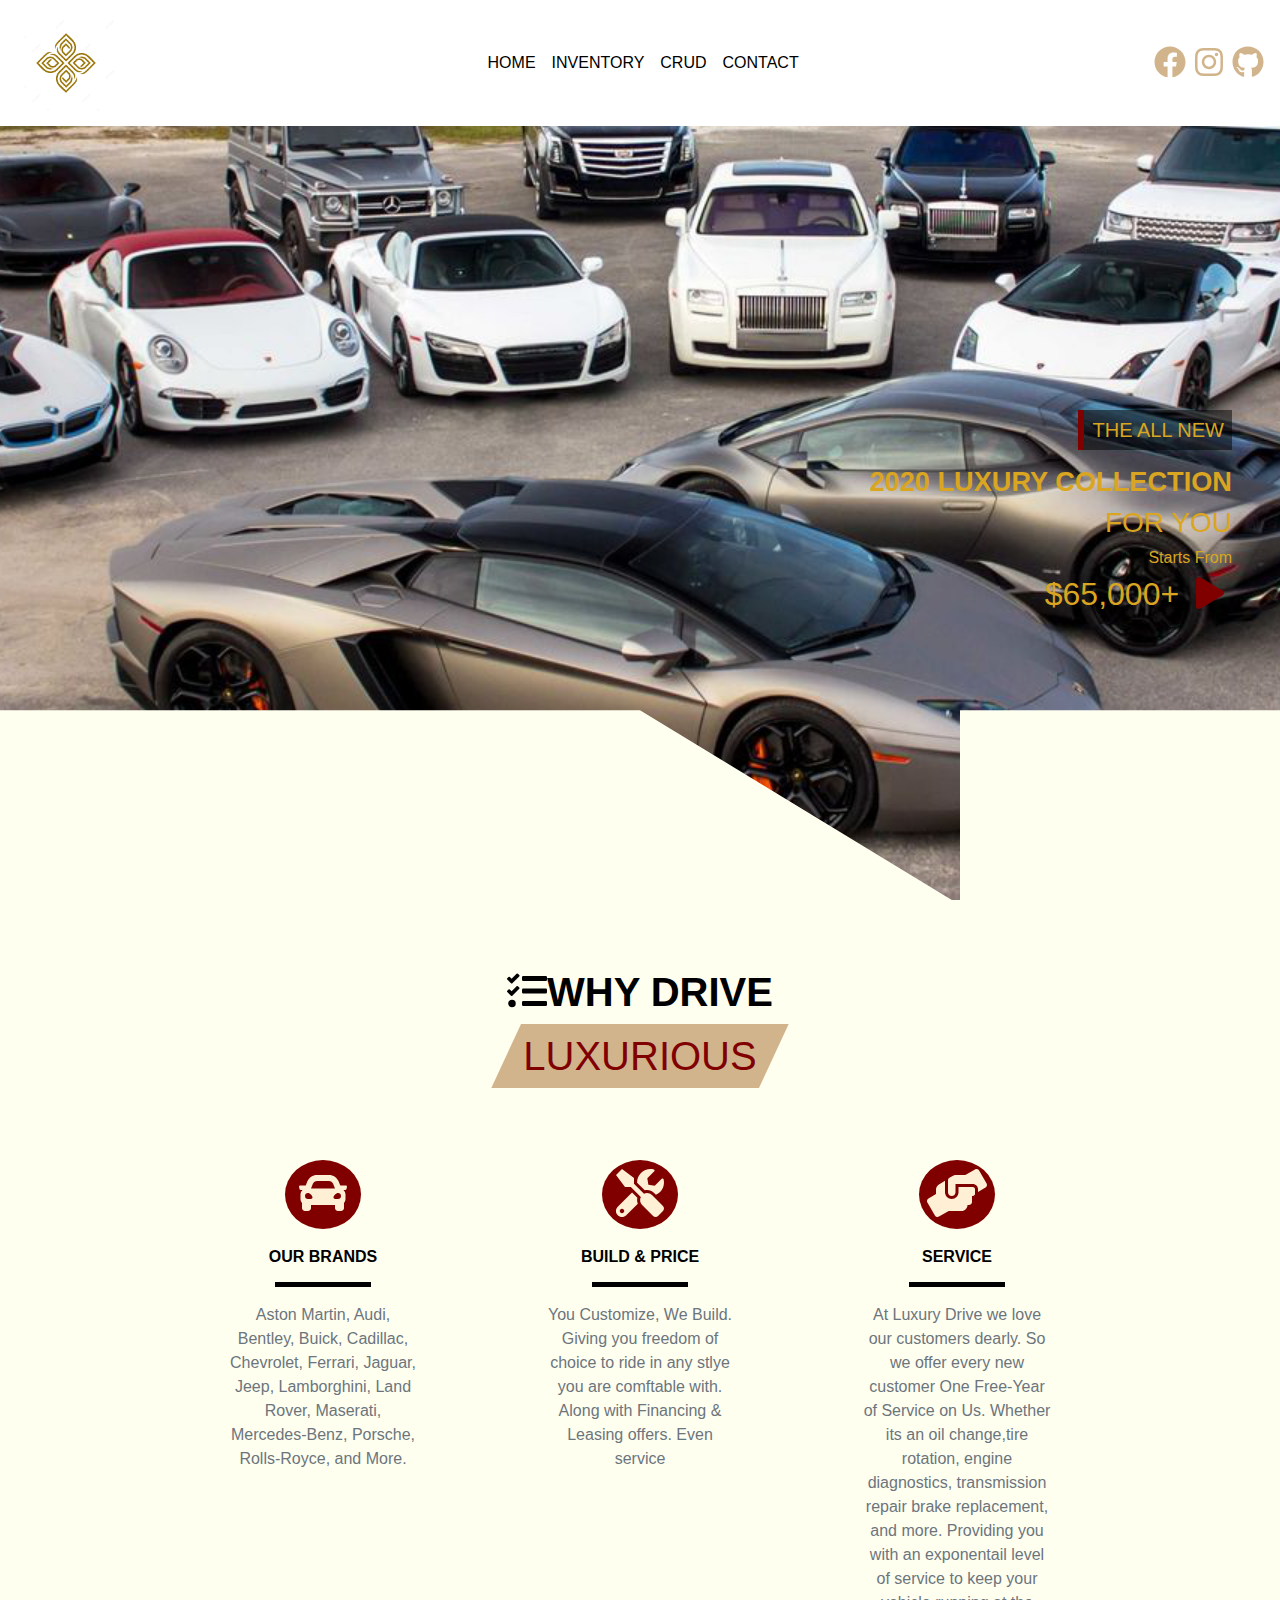
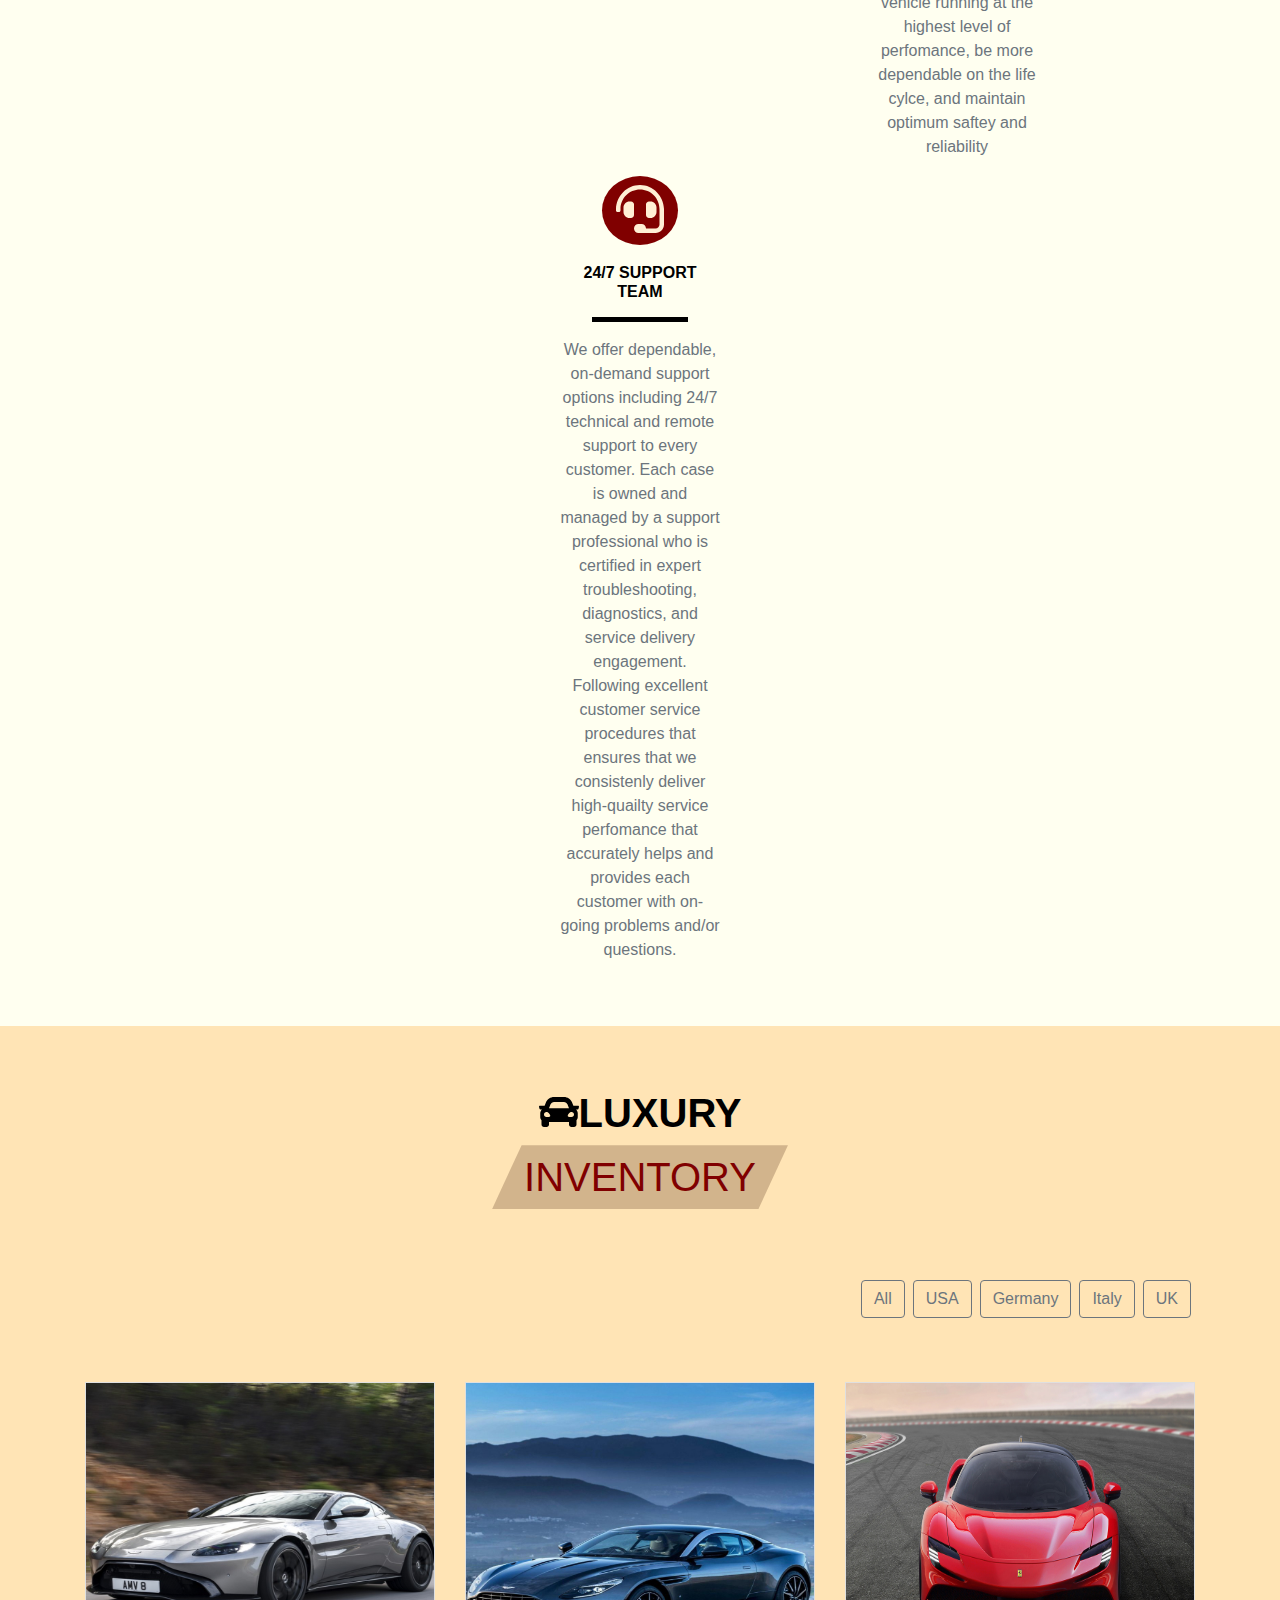
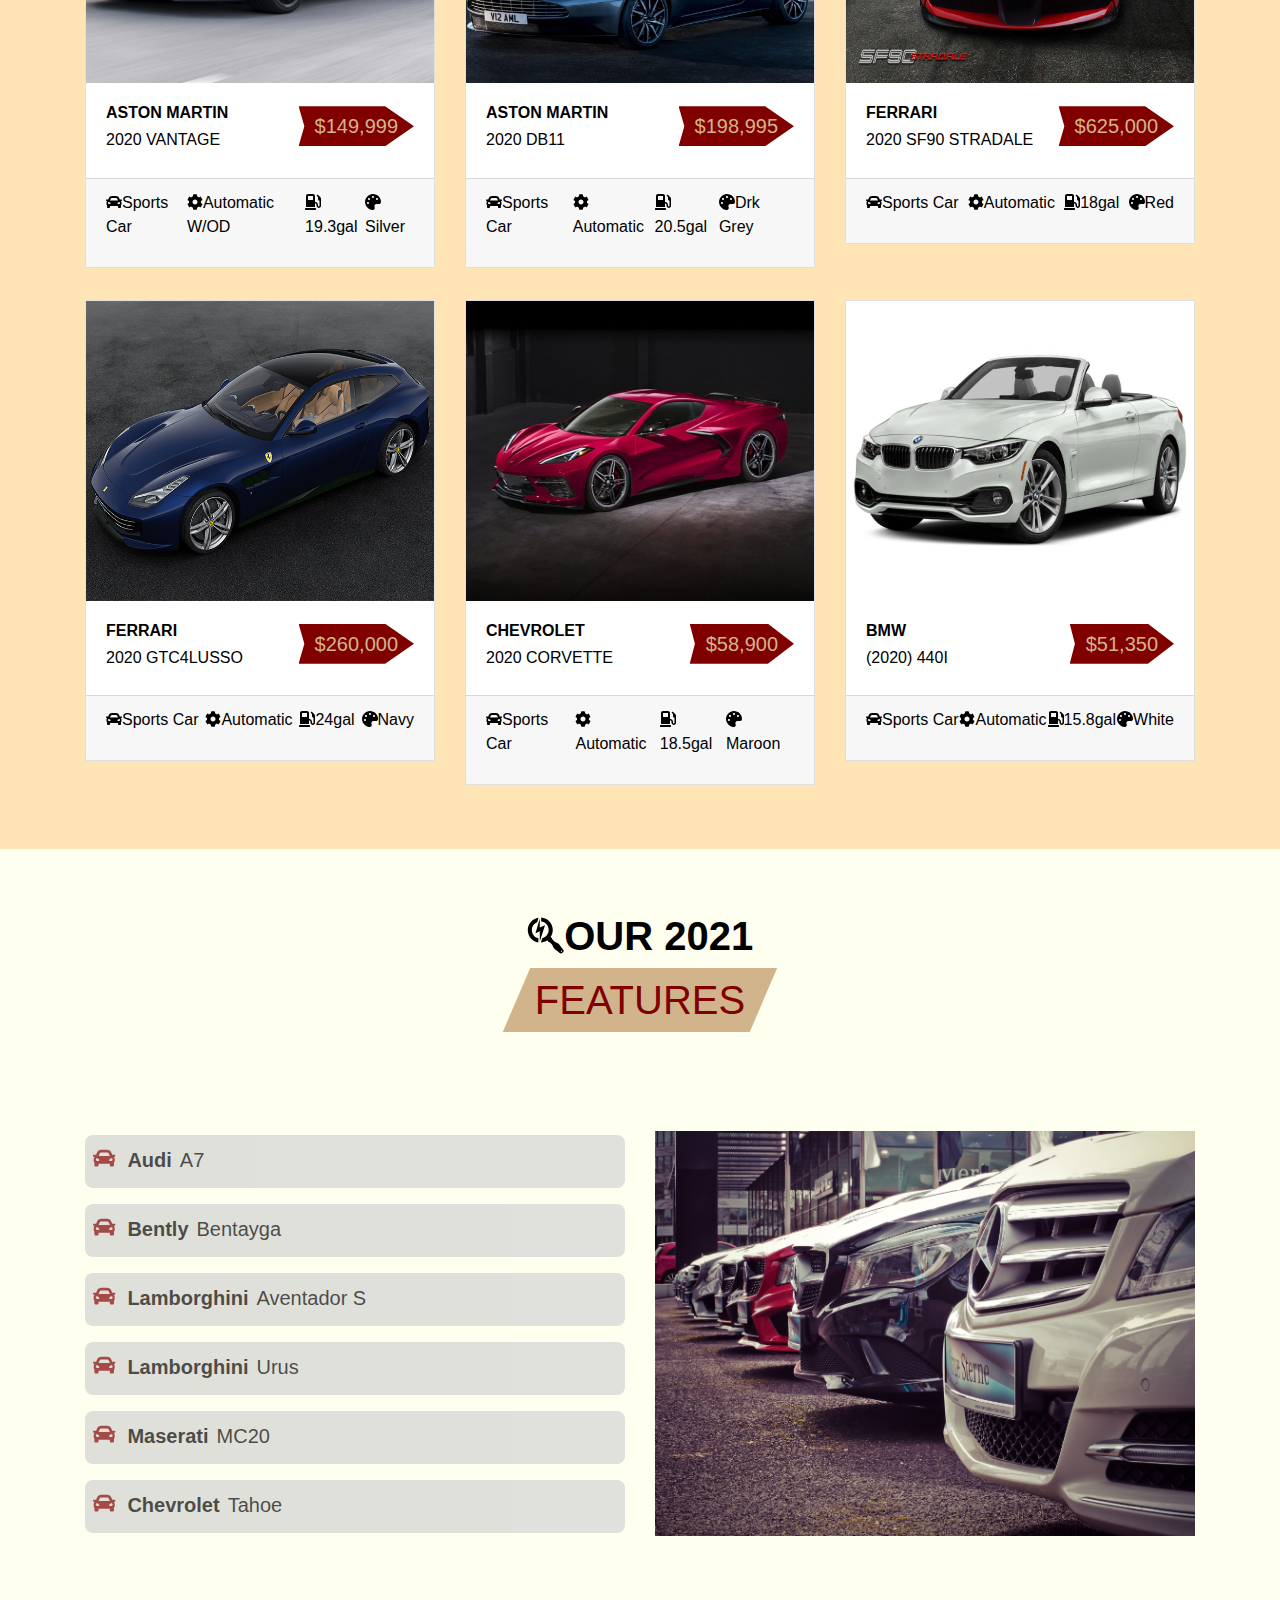
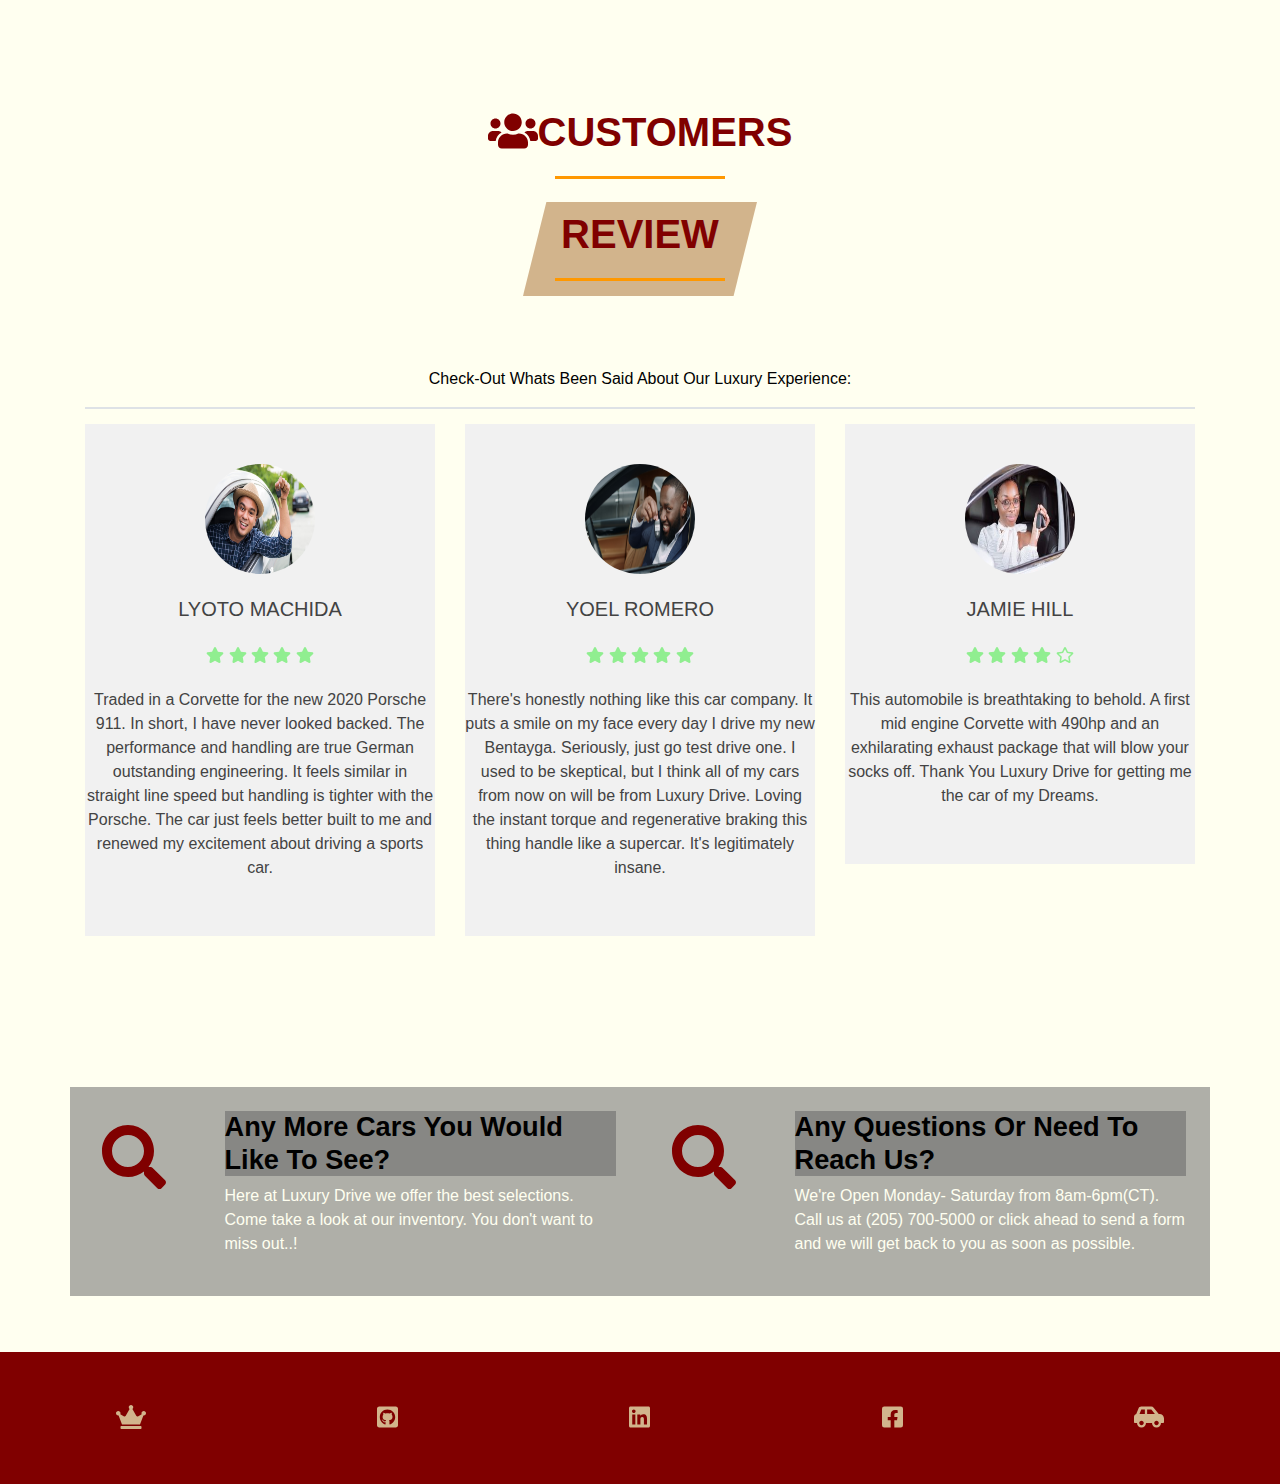
<file: index.html>
<!DOCTYPE html>
<html lang="en">
<head>
    <meta charset="UTF-8">
    <meta name="viewport" content="width=device-width, initial-scale=1.0">
    <meta http-equiv="X-UA-Compatible" content="ie=edge">
    <!-- bootstrap css -->
    <link rel="stylesheet" href="css/bootstrap.min.css">
    <!-- main css -->
    <link rel="stylesheet" href="main.css">

    <!-- font awesome -->
    <script src="js/all.js"></script>
    <title>Luxury Drive</title>
    <style>
    </style>
</head>

<body>
 <!-- logo -->
 <div class="preloader d-flex justify-content-center align-items-center">
     <img src="img/logo.gif" alt="preloader">
 </div>
 <!-- end logo -->
 <!-- nav section -->
<nav class="navbar navbar-expand-lg px-3" id="navBar">
    <a href="#" class="navbar-brand">
        <img src="img/logo.jpg" alt="logo" height="100" width="100">
    </a>
 <button class="navbar-toggler" type="button" data-toggle='collapse' data-target="#myNav">
     <span class="navbar-icon">
         <i class="fas fa-bars"></i>
     </span>
 </button>
 <!-- collapse bar -->
 <div class="collapse navbar-collapse" id="myNav">
     <ul class="navbar-nav mx-auto">
         <li class="nav-item active">
             <a href="index.html" class="nav-link">
                 Home
             </a>
         </li>
         <li class="nav-item">
             <a href="/Inventory/inventory.html" class="nav-link">
                 Inventory
             </a>
         </li>
         <li class="nav-item">
             <a href="/CRUD/crud.html" class="nav-link">
                 CRUD
             </a>
         </li>
         <li class="nav-item">
             <a href="/Contact/contactf.html" class="nav-link">
                 Contact
             </a>
         </li>
     </ul>
     <!-- social icons -->
     <div class="nav-icon d-none d-lg-block">
         <a href="#" class="nav-icon">
             <i class="fab fa-facebook"></i>
         </a>
         <a href="#" class="nav-icon">
             <i class="fab fa-instagram"></i>
         </a>
         <a href="https://github.com/ADariusC03" class="nav-icon">
             <i class="fab fa-github"></i>
         </a>
     </div>
 </div>
</nav>
 <!--end nav section -->
 <!-- Header -->
 <header class="header" id="header">
     <div class="container-fluid">
         <div class="row height-max align-items-center">
             <div class=" col col-md-9 ml-auto text-right pr-5">
                 <h5 class="title-heading d-inline-block p-2 text-uppercase">the all new</h5>
                 <h2 class="text-uppercase my-2 title">2020 Luxury Collection</h2>
                 <h3 class="text-uppercase">For You</h3>
                 <h6 class="text-capitalize">starts from</h6> 
                 <h2>$65,000+ <a href="" class="title-icon d-inline-block mx-2">
                     <i class="fas fa-play"></i>
                 </a></h2>
             </div>
         </div>
     </div>
 </header>
 <!-- End Header -->
 <!-- Skill section -->
 <section class="skills py-5" id="skill">
     <div class="container">
     <!-- section title -->
     <div class="row mb-5">
         <div class="col d-flex flex-wrap text-uppercase justify-content-center">
             <h1 class="font-weight-bold align-self-center mx-1"><i class="fas fa-tasks"></i>Why Drive</h1>
             <h1 class="section-title--special mx-1">Luxurious</h1>
         </div>
     </div>
     <!-- end section title -->
     <div class="row">
         <div class="col-sm-6 col-lg-3 text-center mx-3">
             <a href="Inventory/inventory.html" class="skill-icon p-2 rounded-circle">
                 <i class="fas fa-car fa-fw">
                 </i>
             </a>
             <h6 class="text-uppercase font-weight-bold my-3">Our Brands</h6>
             <div class="skill-underline"></div>
             <p class="w-75 mx-auto text-muted">Aston Martin, Audi, Bentley, Buick, Cadillac, Chevrolet,
                 Ferrari, Jaguar, Jeep, Lamborghini, Land Rover, Maserati, Mercedes-Benz,
                 Porsche, Rolls-Royce, and More. </p>
         </div>
         <div class="col-sm-6 col-lg-3 text-center mx-3">
             <a href="" class="skill-icon p-2 rounded-circle">
                 <i class="fas fa-tools fa-fw">
                 </i>
             </a>
             <h6 class="text-uppercase font-weight-bold my-3">Build & Price</h6>
             <div class="skill-underline"></div>
             <p class="w-75 mx-auto text-muted">You Customize, We Build. Giving you freedom of choice to ride in any stlye
              you are comftable with. Along with Financing & Leasing offers. Even service </p>
         </div>
         <div class="col-sm-6 col-lg-3 text-center mx-3">
             <a href="" class="skill-icon p-2 rounded-circle">
                 <i class="fas fa-hands-helping fa-fw">
                 </i>
             </a>
             <h6 class="text-uppercase font-weight-bold my-3">Service</h6>
             <div class="skill-underline"></div>
             <p class="w-75 mx-auto text-muted">At Luxury Drive we love our customers dearly. So we offer every new customer 
                 One Free-Year of Service on Us. Whether its an oil change,tire rotation, engine diagnostics, transmission repair
                 brake replacement, and more. Providing you with an exponentail level of service to keep your vehicle running at 
                 the highest level of perfomance, be more dependable on the life cylce, and maintain optimum saftey and reliability </p>
         </div>
         <div class="col-sm-6 col-lg-2 text-center mx-3">
             <a href="Contact/contact.html" class="skill-icon p-2 rounded-circle">
                 <i class="fas fa-headset fa-fw">
                 </i>
             </a>
             <h6 class="text-uppercase font-weight-bold my-3"> 24/7 Support Team</h6>
             <div class="skill-underline"></div>
             <p class="w-120 mx-auto text-muted">We offer dependable, on-demand support options 
                 including 24/7 technical and remote support to every customer. Each case is 
                 owned and managed by a support professional who is certified in expert troubleshooting, 
                 diagnostics, and service delivery engagement. Following excellent customer service 
                 procedures that ensures that we consistenly deliver high-quailty service perfomance
                 that accurately helps and provides each customer with on-going problems and/or questions.</p>
         </div>
     </div>
     </div>
 </section>
 <!-- End Skill -->
<!-- inventory -->
<section class="inventory py-5" id="inventory">
    <div class="container">
        <div class="row mb-5">
            <div class="col d-flex flex-wrap text-uppercase justify-content-center">
                <h1 class="font-weight-bold align-self-center mx-1"><i class="fas fa-car"></i>Luxury</h1>
                <h1 class="section-title--special mx-1">Inventory</h1>
            </div>
        </div>
        <div class="row mb-5">
            <div class="col-10 mx-auto col-md-12 d-flex justify-content-end">
                <button class="btn btn-outline-secondary text uppercase mx-1">All</button>
                <button class="btn btn-outline-secondary text uppercase mx-1">USA</button>
                <button class="btn btn-outline-secondary text uppercase mx-1">Germany</button>
                <button class="btn btn-outline-secondary text uppercase mx-1">Italy</button>
                <button class="btn btn-outline-secondary text uppercase mx-1">UK</button>
            </div>
        </div>
        <!-- cars -->
        <div class="row inventory-container">
            <div class="col-10 mx-auto my-3 col-md-6 col-lg-4">
                <div class="card car-card">
                    <img src="img/AMVantage.jpg" card-img-top car-img alt="Aston Martin Vantage" height="300">
                    <div class="card-body">
                        <div class="card-info d-flex justify-content-between">
                            <div class="car-text text-uppercase">
                                <h6 class="font-weight-bold">Aston Martin</h6>
                                <h6>2020 Vantage</h6>
                            </div>
                            <h5 class="car-value align-self-center py-2 px-3">$<span class="car-price">149,999</span>
                            </h5>
                        </div>
                    </div>
                    <div class="card-footer text-capitalize d-flex justify-content-between">
                        <p><span><i class="fas fa-car"></i></span>Sports Car</p>
                        <p><span><i class="fas fa-cog"></i></span>Automatic w/OD</p>
                        <p><span><i class="fas fa-gas-pump"></i></span>19.3gal</p>
                        <p><span><i class="fas fa-palette"></i></span>Silver</p>
                    </div>
                </div>
            </div>
            <div class="col-10 mx-auto my-3 col-md-6 col-lg-4">
                <div class="card car-card">
                    <img src="img/AMDB11.jpg" card-img-top car-img alt="Aston Martin DB11" height="300">
                    <div class="card-body">
                        <div class="card-info d-flex justify-content-between">
                            <div class="car-text text-uppercase">
                                <h6 class="font-weight-bold">Aston Martin</h6>
                                <h6>2020 DB11</h6>
                            </div>
                            <h5 class="car-value align-self-center py-2 px-3">$<span class="car-price">198,995</span>
                            </h5>
                        </div>
                    </div>
                    <div class="card-footer text-capitalize d-flex justify-content-between">
                        <p><span><i class="fas fa-car"></i></span>Sports Car</p>
                        <p><span><i class="fas fa-cog"></i></span>Automatic</p>
                        <p><span><i class="fas fa-gas-pump"></i></span>20.5gal</p>
                        <p><span><i class="fas fa-palette"></i></span>Drk Grey</p>
                    </div>
                </div>
            </div>
            <div class="col-10 mx-auto my-3 col-md-6 col-lg-4">
                <div class="card car-card">
                    <img src="img/ferrariStra.jpg" card-img-top car-img alt="Ferrari Stradale" height="300">
                    <div class="card-body">
                        <div class="card-info d-flex justify-content-between">
                            <div class="car-text text-uppercase">
                                <h6 class="font-weight-bold">Ferrari</h6>
                                <h6>2020 SF90 Stradale</h6>
                            </div>
                            <h5 class="car-value align-self-center py-2 px-3">$<span class="car-price">625,000</span>
                            </h5>
                        </div>
                    </div>
                    <div class="card-footer text-capitalize d-flex justify-content-between">
                        <p><span><i class="fas fa-car"></i></span>Sports Car</p>
                        <p><span><i class="fas fa-cog"></i></span>Automatic </p>
                        <p><span><i class="fas fa-gas-pump"></i></span>18gal</p>
                        <p><span><i class="fas fa-palette"></i></span>Red</p>
                    </div>
                </div>
            </div>
            <div class="col-10 mx-auto my-3 col-md-6 col-lg-4">
                <div class="card car-card">
                    <img src="img/ferraigtc4lusso.jpg" card-img-top car-img alt="Ferrari Gtc4lusso" height="300">
                    <div class="card-body">
                        <div class="card-info d-flex justify-content-between">
                            <div class="car-text text-uppercase">
                                <h6 class="font-weight-bold">Ferrari</h6>
                                <h6>2020 GTC4Lusso</h6>
                            </div>
                            <h5 class="car-value align-self-center py-2 px-3">$<span class="car-price">260,000</span>
                            </h5>
                        </div>
                    </div>
                    <div class="card-footer text-capitalize d-flex justify-content-between">
                        <p><span><i class="fas fa-car"></i></span>Sports Car</p>
                        <p><span><i class="fas fa-cog"></i></span>Automatic</p>
                        <p><span><i class="fas fa-gas-pump"></i></span>24gal</p>
                        <p><span><i class="fas fa-palette"></i></span>Navy</p>
                    </div>
                </div>
            </div>
            <div class="col-10 mx-auto my-3 col-md-6 col-lg-4">
                <div class="card car-card">
                    <img src="img/IMG_4284.JPG" card-img-top car-img alt="Chevrolet" height="300">
                    <div class="card-body">
                        <div class="card-info d-flex justify-content-between">
                            <div class="car-text text-uppercase">
                                <h6 class="font-weight-bold">Chevrolet</h6>
                                <h6>2020 Corvette</h6>
                            </div>
                            <h5 class="car-value align-self-center py-2 px-3">$<span class="car-price">58,900</span>
                            </h5>
                        </div>
                    </div>
                    <div class="card-footer text-capitalize d-flex justify-content-between">
                        <p><span><i class="fas fa-car"></i></span>Sports Car</p>
                        <p><span><i class="fas fa-cog"></i></span>Automatic</p>
                        <p><span><i class="fas fa-gas-pump"></i></span>18.5gal</p>
                        <p><span><i class="fas fa-palette"></i></span>Maroon</p>
                    </div>
                </div>
            </div>
            <div class="col-10 mx-auto my-3 col-md-6 col-lg-4">
                <div class="card car-card">
                    <img src="img/IMG_4269.JPG" card-img-top car-img alt="BMW" height="300">
                    <div class="card-body">
                        <div class="card-info d-flex justify-content-between">
                            <div class="car-text text-uppercase">
                                <h6 class="font-weight-bold">BMW</h6>
                                <h6>(2020) 440i</h6>
                            </div>
                            <h5 class="car-value align-self-center py-2 px-3">$<span class="car-price">51,350</span>
                            </h5>
                        </div>
                    </div>
                    <div class="card-footer text-capitalize d-flex justify-content-between">
                        <p><span><i class="fas fa-car"></i></span>Sports Car</p>
                        <p><span><i class="fas fa-cog"></i></span>Automatic</p>
                        <p><span><i class="fas fa-gas-pump"></i></span>15.8gal</p>
                        <p><span><i class="fas fa-palette"></i></span>White</p>
                    </div>
                </div>
            </div>
        </div>
        <!-- end cars -->
    </div>
</section>
<!-- end inventory -->
<!-- Car featured -->
<section class="featured py-5">
    <div class="container">
        <!-- featured title -->
        <div class="row mb-5">
            <div class="col d-flex flex-wrap text-uppercase justify-content-center">
                <h1 class="font-weight-bold align-self-center mx-1"><i class="fab fa-searchengin"></i>Our 2021</h1>
                <h1 class="section-title--special mx-1">Features</h1>
            </div>
        </div>
        <!-- end of title -->
        <div class="row">
            <!-- info -->
            <div class="col-10 mx-auto col-lg-6 featured-info my-3">
                <!-- single item -->
                <div class="featured-item my-3 d-flex p-2 text-capitalize align-items-baseline flex-wrap">
                    <span class="featured-icon mr-2">
                        <i class="fas fa-car"></i>
                    </span>
                    <h5 class="font-weight-bold mx-1">Audi</h5>
                    <h5 class="mx-1">A7</h5>
                </div>
                <!-- end of items -->
                <!-- single item -->
                <div class="featured-item my-3 d-flex p-2 text-capitalize align-items-baseline flex-wrap">
                    <span class="featured-icon mr-2">
                        <i class="fas fa-truck-pickup"></i>
                    </span>
                    <h5 class="font-weight-bold mx-1">Bently</h5>
                    <h5 class="mx-1">Bentayga</h5>
                </div>
                <!-- end of items -->
                <!-- single item -->
                <div class="featured-item my-3 d-flex p-2 text-capitalize align-items-baseline flex-wrap">
                    <span class="featured-icon mr-2">
                        <i class="fas fa-truck-pickup"></i>
                    </span>
                    <h5 class="font-weight-bold mx-1">Chevrolet</h5>
                    <h5 class="mx-1">Tahoe</h5>
                </div>
                <!-- end of items -->
                <!-- single item -->
                <div class="featured-item my-3 d-flex p-2 text-capitalize align-items-baseline flex-wrap">
                    <span class="featured-icon mr-2">
                        <i class="fas fa-truck-pickup"></i>
                    </span>
                    <h5 class="font-weight-bold mx-1">Lamborghini</h5>
                    <h5 class="mx-1">Urus</h5>
                </div>
                <!-- end of items -->
                <!-- single item -->
                <div class="featured-item my-3 d-flex p-2 text-capitalize align-items-baseline flex-wrap">
                    <span class="featured-icon mr-2">
                        <i class="fas fa-car"></i>
                    </span>
                    <h5 class="font-weight-bold mx-1">Lamborghini</h5>
                    <h5 class="mx-1">Aventador S</h5>
                </div>
                <!-- end of items -->
                <!-- single item -->
                <div class="featured-item my-3 d-flex p-2 text-capitalize align-items-baseline flex-wrap">
                    <span class="featured-icon mr-2">
                        <i class="fas fa-car"></i>
                    </span>
                    <h5 class="font-weight-bold mx-1">Maserati</h5>
                    <h5 class="mx-1">AMG E 53</h5>
                </div>
                <!-- end of items -->
            </div>
            <!-- image -->
            <div class="col-10 mx-auto col-lg-6 featured-img align-self-center my-3">
                <!-- image container -->
                <div class="img-container">
                    <img src="img/featured.jpg" alt="feautred" class="img-fluid featured-photo">
                    <a href="#" class="featured-link">
                        <i class="fas fa-search"></i>
                    </a>
                </div>
            </div>
           


        </div>
    </div>
</section>
<!-- End of Car Features -->
<!-- Review -->
<section class="review">
    <div class="container">
        <div class="row mb-5">
            <div class="col d-flex flex-wrap text-uppercase justify-content-center">
                <h1 class="font-weight-bold align-self-center mx-1"><i class="fas fa-users"></i>Customers</h1>
                <h1 class="section-title--special mx-1">Review</h1>
            </div>
        </div>
        <p class="text-center"> Check-Out Whats Been Said About Our Luxury Experience:</p>
        <div class="border"></div>
        <div class="row">
            <div class="col">
                <div class="reviews">
                    <img src="img/rev3.jpg" alt="">
                    <div class="name">Lyoto Machida</div>
                    <div class="stars">
                        <i class="fas fa-star"></i>
                        <i class="fas fa-star"></i>
                        <i class="fas fa-star"></i>
                        <i class="fas fa-star"></i>
                        <i class="fas fa-star"></i>
                        
                    </div>
                    <p>Traded in a Corvette for the new 2020 Porsche 911. In short, 
                     I have never looked backed. The performance and handling are true German 
                     outstanding engineering. It feels similar in straight line speed but handling 
                     is tighter with the Porsche. The car just feels better built to me and renewed 
                     my excitement about driving a sports car. </p>
                </div>
            </div>
            <div class="col">
                <div class="reviews">
                    <img src="img/rev4.jpg" alt="">
                    <div class="name">Yoel Romero</div>
                    <div class="stars">
                        <i class="fas fa-star"></i>
                        <i class="fas fa-star"></i>
                        <i class="fas fa-star"></i>
                        <i class="fas fa-star"></i>
                        <i class="fas fa-star"></i>
                    </div>
                    <p>There's honestly nothing like this car company. It puts a smile on my face every day 
                     I drive my new Bentayga. Seriously, just go test drive one. I used to be skeptical, but I think 
                     all of my cars from now on will be from Luxury Drive. Loving the instant torque and regenerative braking 
                     this thing handle like a supercar. It's legitimately insane. </p>
                </div>
            </div>
            <div class="col">
                <div class="reviews">
                    <img src="img/rev5.jpg" alt="">
                    <div class="name">Jamie Hill</div>
                    <div class="stars">
                        <i class="fas fa-star"></i>
                        <i class="fas fa-star"></i>
                        <i class="fas fa-star"></i>
                        <i class="fas fa-star"></i>
                        <i class="far fa-star"></i>
                    </div>
                    <p>This automobile is breathtaking to behold. A first mid engine Corvette with 490hp and an exhilarating exhaust
                     package that will blow your socks off. Thank You Luxury Drive for getting me the car of my Dreams. </p>
                </div>
            </div>
        </div>
    </div>
</section>
<!-- end of review -->
<!-- Question -->
</section>

<div class="section question py-5">
    <div class="container">
        <div class="row">
            <div class="col-10 mx-auto my-2 col-md-6 d-flex justify-content-between question-black p-4">
                <!-- 1st box -->
                <a href="Inventory/inventory.html" class="question-icon mr-3">
                 <i class="fas fa-search fa-fw"></i>
                </a>
                <!-- 2nd box -->
                <div class="question-text w-75">
                    <h4 class="question title text-capitalize font-weight-bold question-black">
                        Any more cars you would like to see?
                    </h4>
                    <p class="question-info">Here at Luxury Drive we offer the best selections. Come take a look at our
                     inventory. You don't want to miss out..! </p>
                </div>
            </div>
            <!-- seond question -->
            <div class="col-10 mx-auto my-2 col-md-6 d-flex justify-content-between question-grey p-4">
                <!-- 1st box -->
                <a href="Contact/contact.html" class="question-icon mr-3">
                 <i class="fas fa-search fa-fw"></i>
                </a>
                <!-- 2nd box -->
                <div class="question-text w-75">
                    <h4 class="question title text-capitalize font-weight-bold question-grey">
                        Any Questions or Need to reach us?
                    </h4>
                    <p class="question-info">We're Open Monday- Saturday from 8am-6pm(CT). Call us at (205) 700-5000 or click 
                     ahead to send a form and we will get back to you as soon as possible.</p>
                </div>
            </div>
        </div>
    </div>
</div>
<!-- Footer -->
 <footer class="footer py-5">
     <div class="footer-icons d-flex justify-content-around">
         <a href="index.html" class="footer-icon">
             <i class="fas fa-crown"></i>
         </a>
         <a href="https://github.com/ADariusC03" class="footer-icon">
             <i class="fab fa-github-square"></i>
         </a>
         <a href="" class="footer-icon">
             <i class="fab fa-linkedin"></i>
         </a>
         <a href="" class="footer-icon">
             <i class="fab fa-facebook-square"></i>
         </a>
         <a href="Inventory/inventory.html" class="footer-icon">
             <i class="fas fa-car-side"></i>
         </a>
     </div>
 </footer>


    <!-- jquery -->
    <script src="js/jquery-3.5.1.min.js"></script>
    <!-- bootstrap js -->
    <script src="js/bootstrap.bundle.min.js"></script>
    <!-- script js -->
    <script src="script.js"></script>
</body>

</html>
</file>
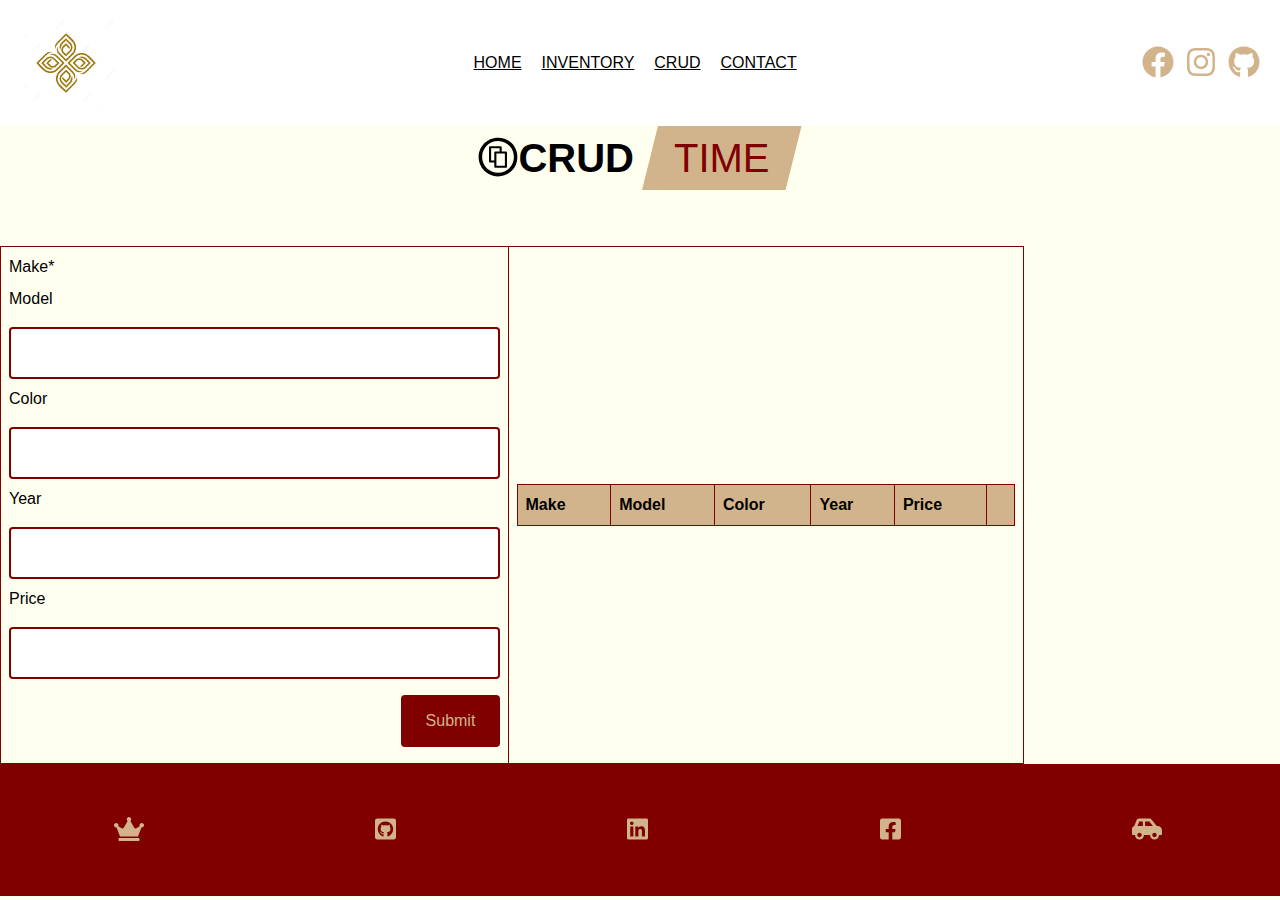
<file: CRUD/crud.html>
<!DOCTYPE html>
<html lang="en">
<head>
    <meta charset="UTF-8">
    <meta name="viewport" content="width=device-width, initial-scale=1.0">
    <meta http-equiv="X-UA-Compatible" content="ie=edge">
    <link rel="stylesheet" href="/css/bootstrap.min.css">
    <link rel="stylesheet" href="/CRUD/art.css">

    <script src="/js/all.js"></script>
    <title>CRUD</title>
</head>
<body>
    <!-- logo -->
 <div class="preloader d-flex justify-content-center align-items-center">
    <img src="/img/logo.gif" alt="preloader">
</div>
<!-- end logo -->
<!-- nav section -->
<nav class="navbar navbar-expand-lg px-3" id="navBar">
   <a href="#" class="navbar-brand">
       <img src="/img/logo.jpg" alt="logo" height="100" width="100">
   </a>
<button class="navbar-toggler" type="button" data-toggle='collapse' data-target="#myNav">
    <span class="navbar-icon">
        <i class="fas fa-bars"></i>
    </span>
</button>
<!-- collapse bar -->
<div class="collapse navbar-collapse" id="myNav">
    <ul class="navbar-nav mx-auto">
        <li class="nav-item active">
            <a href="/index.html" class="nav-link">
                Home
            </a>
        </li>
        <li class="nav-item">
            <a href="/Inventory/inventory.html" class="nav-link">
                Inventory
            </a>
        </li>
        <li class="nav-item">
            <a href="/CRUD/crud.html" class="nav-link">
                CRUD
            </a>
        </li>
        <li class="nav-item">
            <a href="/Contact/contactf.html" class="nav-link">
                Contact
            </a>
        </li>
    </ul>
    <!-- social icons -->
    <div class="nav-icon d-none d-lg-block">
        <a href="#" class="nav-icon">
            <i class="fab fa-facebook"></i>
        </a>
        <a href="#" class="nav-icon">
            <i class="fab fa-instagram"></i>
        </a>
        <a href="https://github.com/ADariusC03" class="nav-icon">
            <i class="fab fa-github"></i>
        </a>
    </div>
</div>
</nav>
<!--end nav section -->
<section>
    <div class="container">
        <!-- section title -->
        <div class="row mb-5">
            <div class="col d-flex flex-wrap text-uppercase justify-content-center">
                <h1 class="font-weight-bold align-self-center mx-1"><i class="fab fa-creative-commons-share"></i>CRUD</h1>
                <h1 class="section-title--special mx-1">TIME</h1>
            </div>
        </div>
</section>
    <table>
        <tr>
            <td>
                <!-- hmtl form for CRUD Operations -->
                <form onsubmit="event.preventDefault();onFormSubmit();">
                    <div>
                        <label>Make*</label><label class="validation-error hide" id="makeValidationError">This field is required.
                        <input type="text" name="make" id="make">
                    </div>
                    <div>
                        <label>Model</label>
                        <input type="text" name="model" id="model">
                    </div>
                    <div>
                        <label>Color</label>
                        <input type="text" name="color" id="color">
                    </div>
                    <div>
                        <label>Year</label>
                        <input type="text" name="year" id="year">
                    </div>
                    <div>
                        <label>Price</label>
                        <input type="text" name="price" id="price">
                    </div>
                    <div class="form-action-buttons">
                        <input type="submit" value="Submit">
                    </div>
                </form>
            </td>
            <td>
                <!-- list html form for CRUD Operations -->
                <table class="list" id="carList">
                    <thead>
                        <tr>
                            <th>Make</th>
                            <th>Model</th>
                            <th>Color</th>
                            <th>Year</th>
                            <th>Price</th>
                            <th></th>
                        </tr>
                    </thead>
                    <tbody>

                    </tbody>
                </table>
            </td>
        </tr>
    </table>


    <!-- Footer -->
    <footer class="footer py-5">
         <div class="footer-icons d-flex justify-content-around">
             <a href="/index.html" class="footer-icon">
                 <i class="fas fa-crown"></i>
             </a>
             <a href="https://github.com/ADariusC03" class="footer-icon">
                 <i class="fab fa-github-square"></i>
             </a>
             <a href="" class="footer-icon">
                 <i class="fab fa-linkedin"></i>
             </a>
             <a href="" class="footer-icon">
                 <i class="fab fa-facebook-square"></i>
             </a>
             <a href="/Inventory/inventory.html" class="footer-icon">
                 <i class="fas fa-car-side"></i>
             </a>
         </div>
    </footer>





    <script src="/CRUD/code.js"></script>
</body>
</html>
</file>
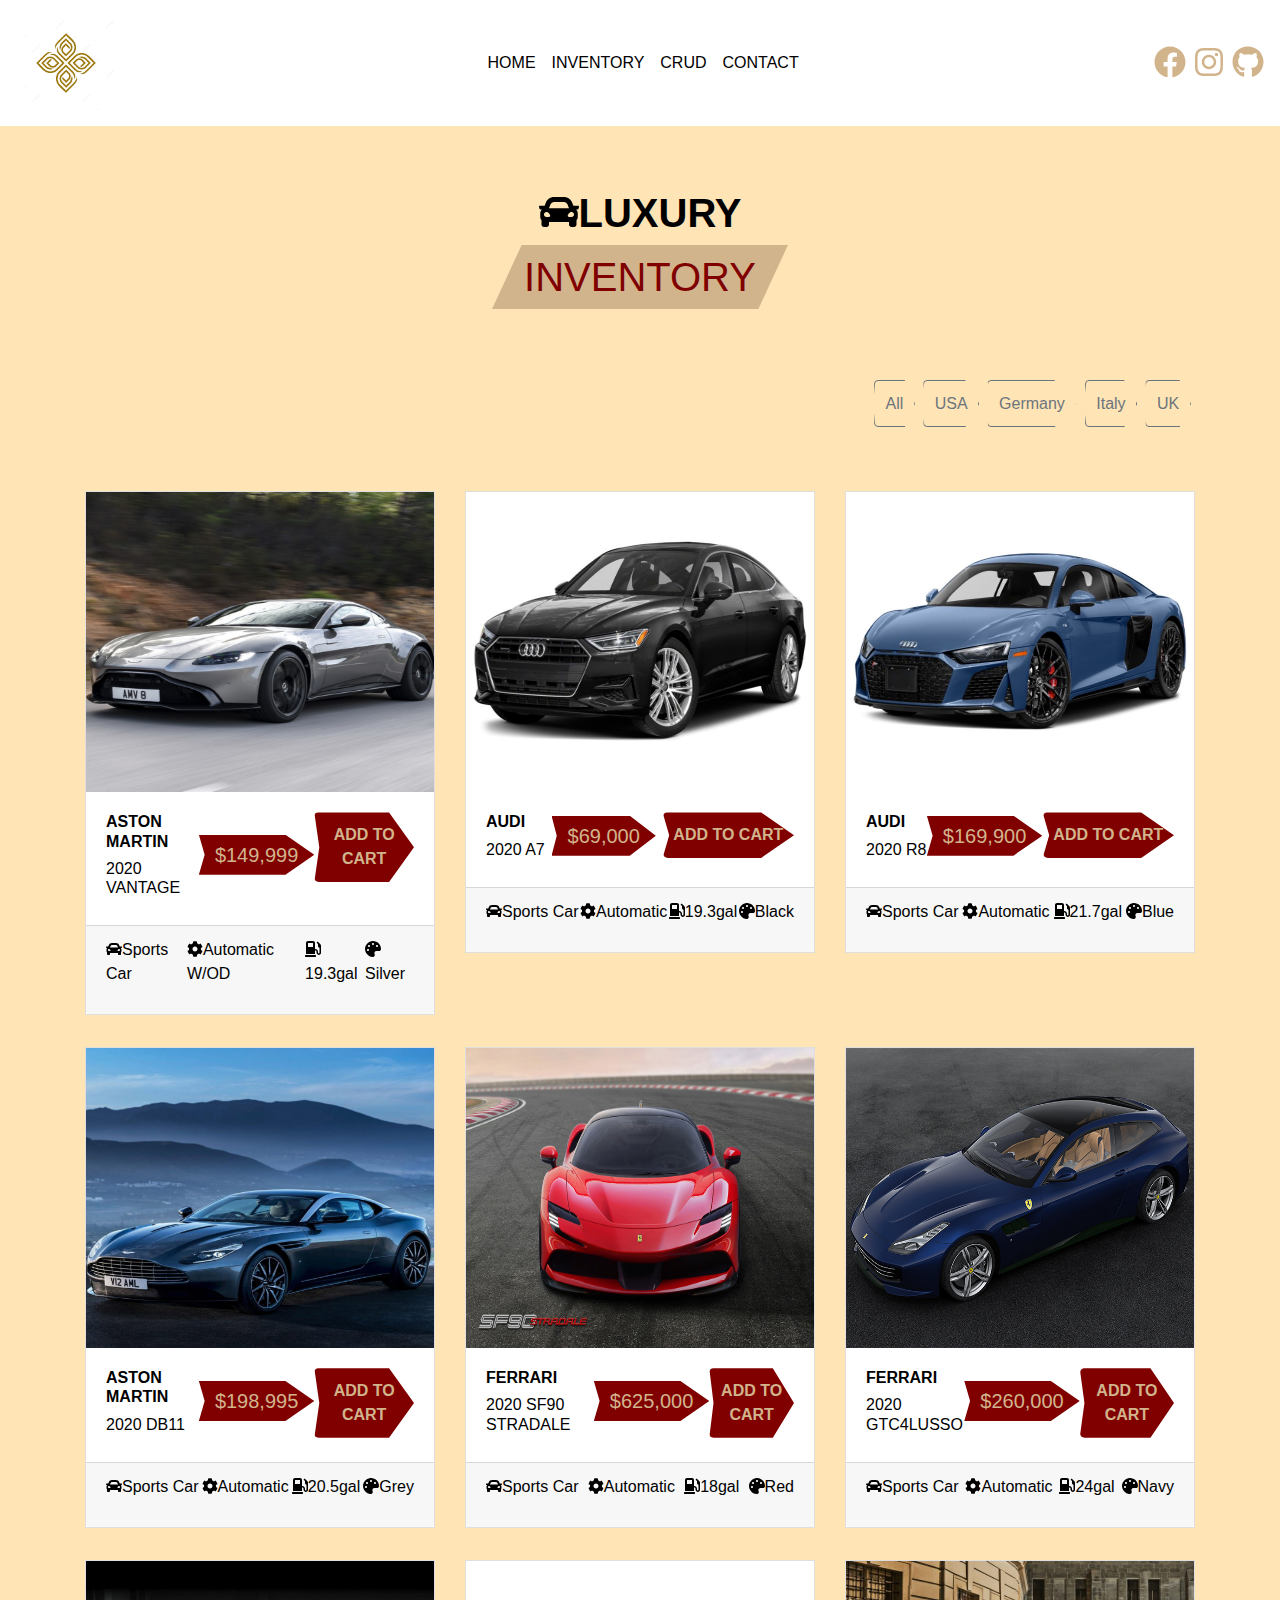
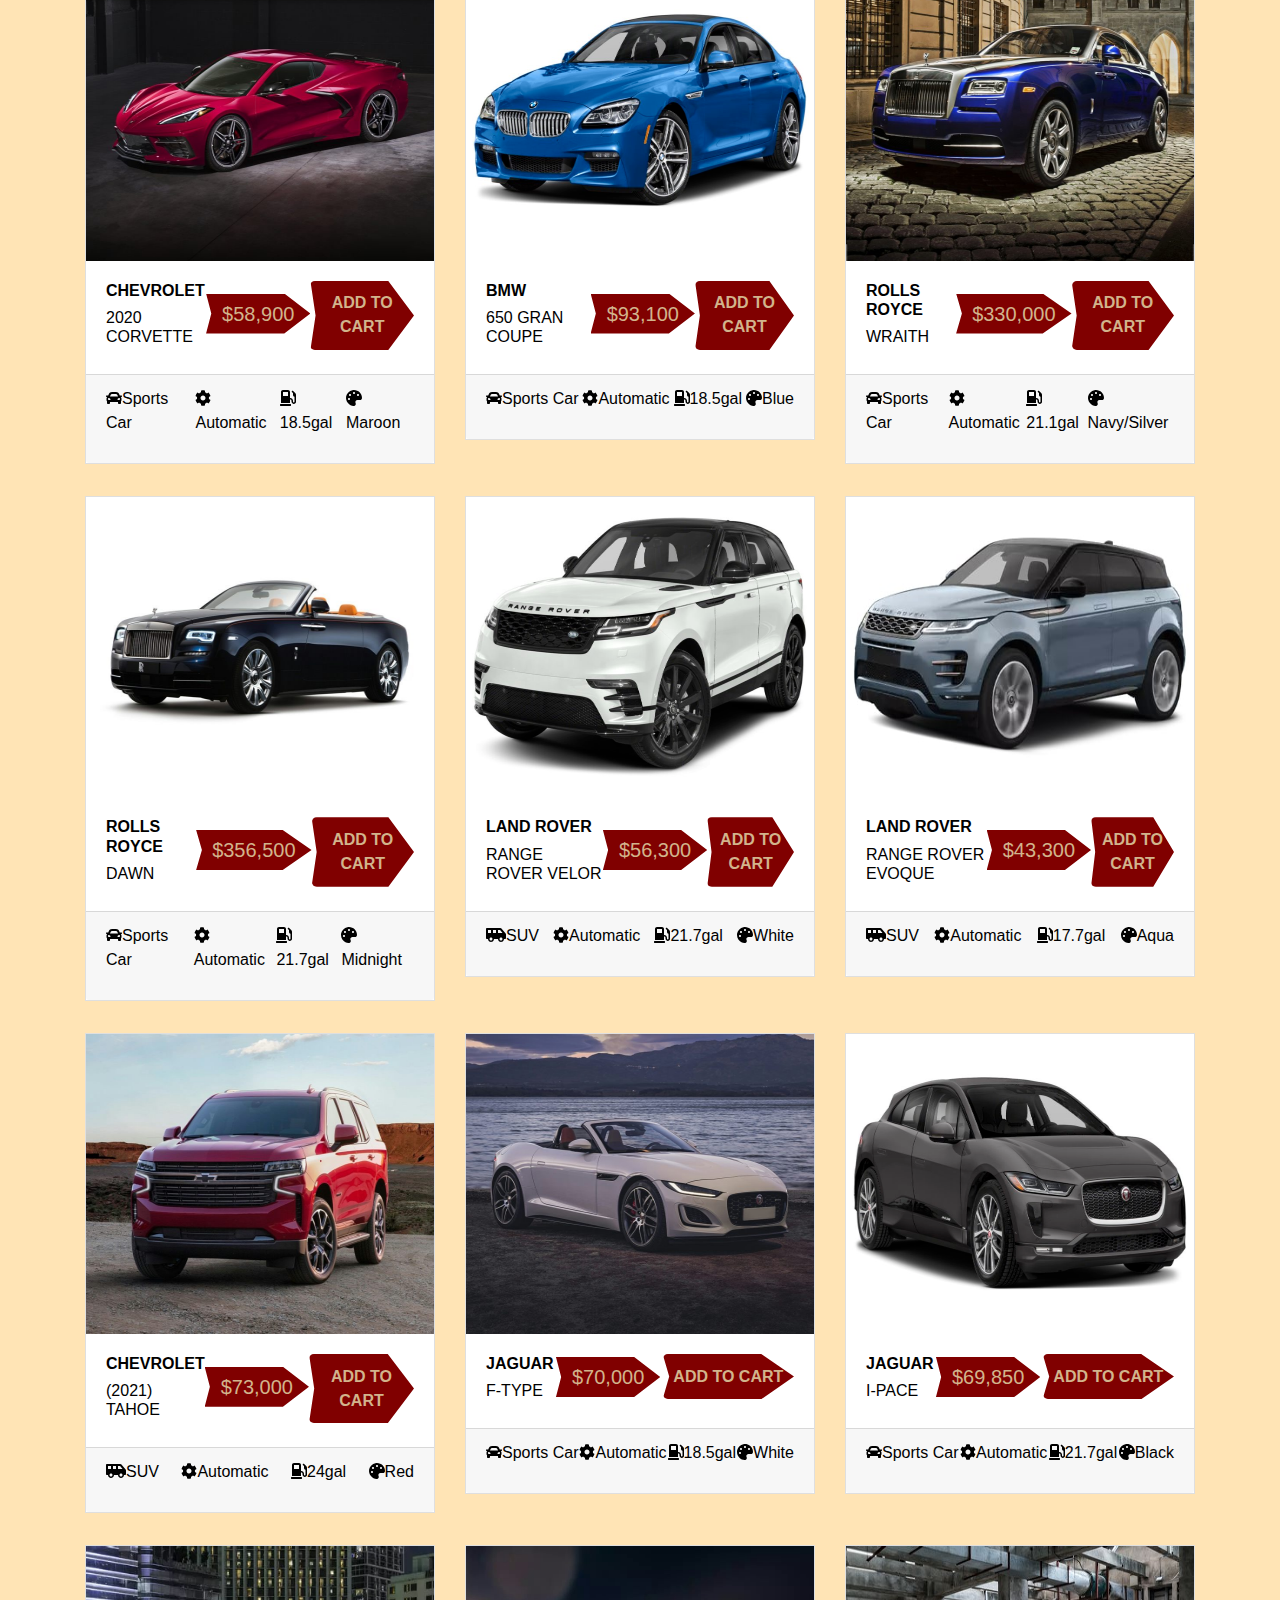
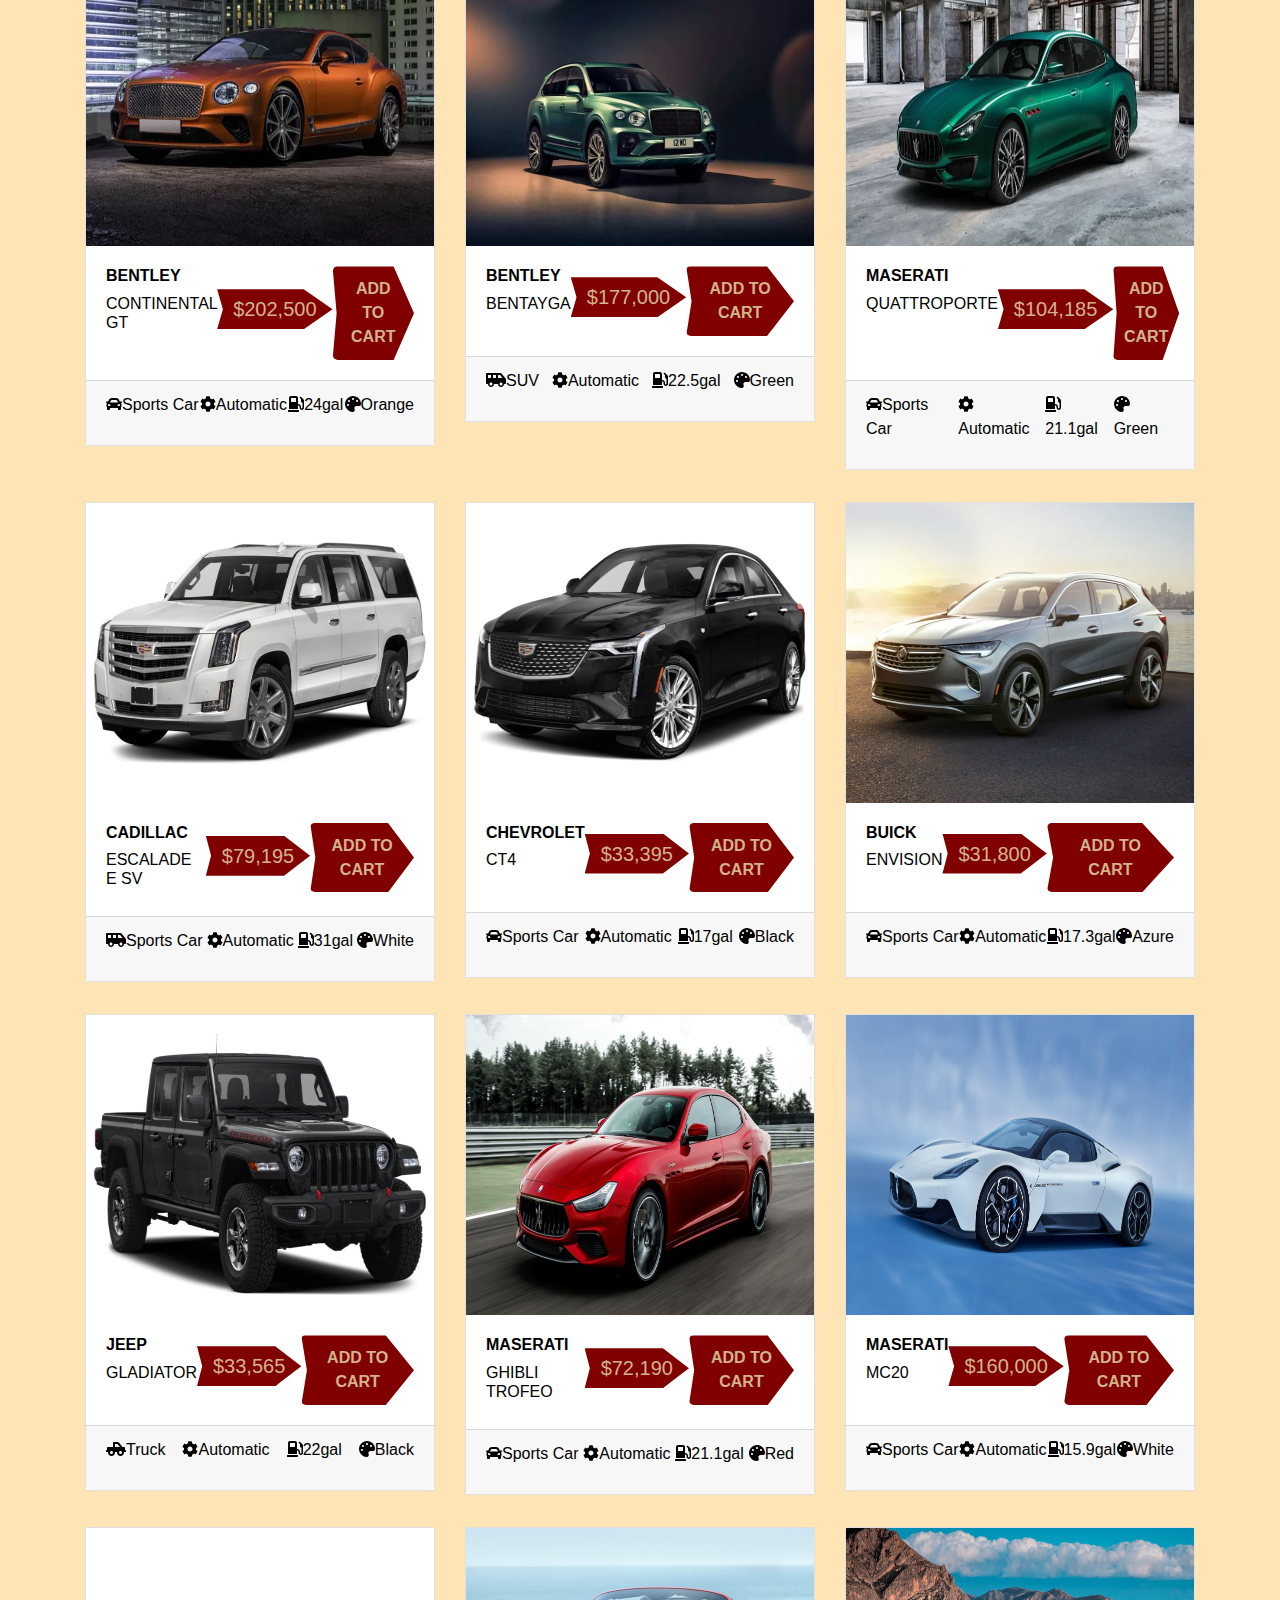
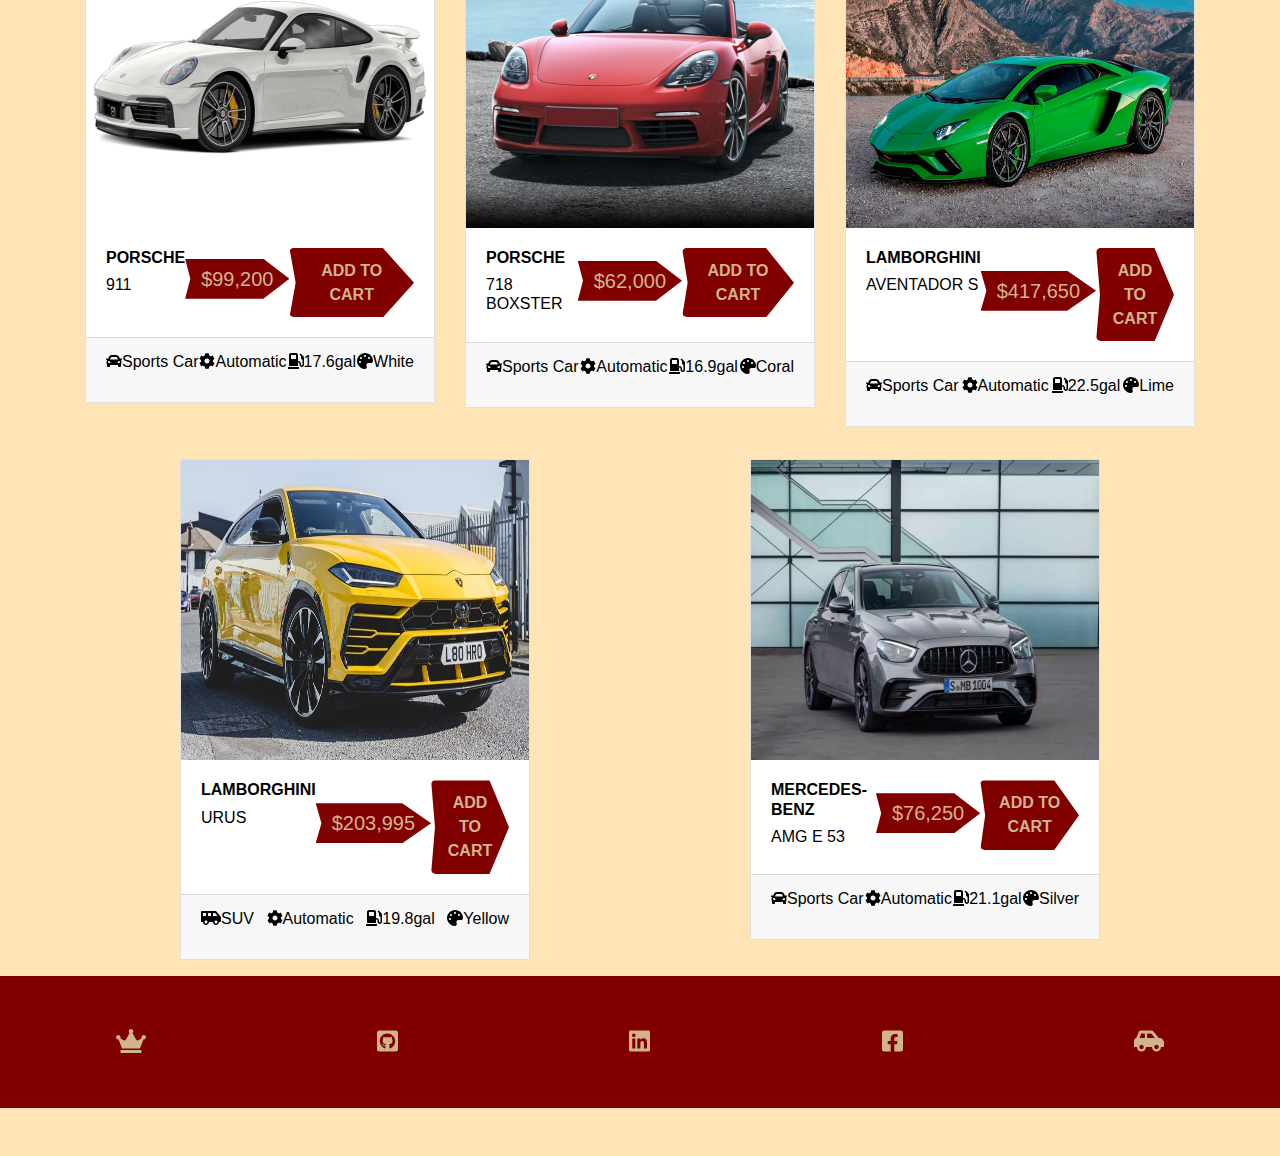
<file: Inventory/inventory.html>
<!DOCTYPE html>
<html lang="en">
<head>
    <meta charset="UTF-8">
    <meta name="viewport" content="width=device-width, initial-scale=1.0">
    <meta http-equiv="X-UA-Compatible" content="ie=edge">
    <!-- bootstrap css -->
    <link rel="stylesheet" href="css/bootstrap.min.css">
    <!-- main css -->
    <link rel="stylesheet" href="main.css">

    <!-- font awesome -->
    <script src="js/all.js"></script>
    <title>Luxury Inventory</title>
</head>
<body>
    <!-- logo -->
 <div class="preloader d-flex justify-content-center align-items-center">
    <img src="img/logo.gif" alt="preloader">
</div>
<!-- end logo -->
<!-- nav section -->
<nav class="navbar navbar-expand-lg px-3" id="navBar">
   <a href="#" class="navbar-brand">
       <img src="img/logo.jpg" alt="logo" height="100" width="100">
   </a>
<button class="navbar-toggler" type="button" data-toggle='collapse' data-target="#myNav">
    <span class="navbar-icon">
        <i class="fas fa-bars"></i>
    </span>
</button>
<!-- collapse bar -->
<div class="collapse navbar-collapse" id="myNav">
    <ul class="navbar-nav mx-auto">
        <li class="nav-item active">
            <a href="/index.html" class="nav-link">
                Home
            </a>
        </li>
        <li class="nav-item">
            <a href="Inventory/inventory.html" class="nav-link">
                Inventory
            </a>
        </li>
        <li class="nav-item">
            <a href="/CRUD/crud.html" class="nav-link">
                CRUD
            </a>
        </li>
        <li class="nav-item">
            <a href="/Contact/contact.html" class="nav-link">
                Contact
            </a>
        </li>
    </ul>
    <!-- social icons -->
    <div class="nav-icon d-none d-lg-block">
        <a href="#" class="nav-icon">
            <i class="fab fa-facebook"></i>
        </a>
        <a href="#" class="nav-icon">
            <i class="fab fa-instagram"></i>
        </a>
        <a href="https://github.com/ADariusC03" class="nav-icon">
            <i class="fab fa-github"></i>
        </a>
    </div>
</div>
</nav>
    <!-- inventory -->
<section class="inventory py-5" id="inventory">
    <div class="container">
        <div class="row mb-5">
            <div class="col d-flex flex-wrap text-uppercase justify-content-center">
                <h1 class="font-weight-bold align-self-center mx-1"><i class="fas fa-car"></i>Luxury</h1>
                <h1 class="section-title--special mx-1">Inventory</h1>
            </div>
        </div>
        <div class="row mb-5">
            <div class="col-10 mx-auto col-md-12 d-flex justify-content-end">
                <button class="btn btn-outline-secondary text uppercase mx-1">All</button>
                <button class="btn btn-outline-secondary text uppercase mx-1">USA</button>
                <button class="btn btn-outline-secondary text uppercase mx-1">Germany</button>
                <button class="btn btn-outline-secondary text uppercase mx-1">Italy</button>
                <button class="btn btn-outline-secondary text uppercase mx-1">UK</button>
            </div>
        </div>
        <!-- cars -->
        <div class="row">
            <div class="col-10 mx-auto my-3 col-md-6 col-lg-4">
                <div class="card car-card">
                    <img src="img/AMVantage.jpg" card-img-top car-img alt="Aston Martin Vantage" height="300">
                    <div class="card-body">
                        <div class="card-info d-flex justify-content-between">
                            <div class="car-text text-uppercase">
                                <h6 class="font-weight-bold">Aston Martin</h6>
                                <h6>2020 Vantage</h6>
                            </div>
                            <h5 class="car-value align-self-center py-2 px-3">$<span class="car-price">149,999</span>
                            </h5>
                            <a href="/Inventory/shop.html">
                                <button class="btn btn-primary shop-item-button" type="button"> ADD TO CART</button>
                            </a>
                        </div>
                    </div>
                    <div class="card-footer text-capitalize d-flex justify-content-between">
                        <p><span><i class="fas fa-car"></i></span>Sports Car</p>
                        <p><span><i class="fas fa-cog"></i></span>Automatic w/OD</p>
                        <p><span><i class="fas fa-gas-pump"></i></span>19.3gal</p>
                        <p><span><i class="fas fa-palette"></i></span>Silver</p>
                    </div>
                </div>
            </div>
            <div class="col-10 mx-auto my-3 col-md-6 col-lg-4">
                <div class="card car-card">
                    <img src="img/IMG_4266.JPG" card-img-top car-img alt="Aston Martin Vantage" height="300">
                    <div class="card-body">
                        <div class="card-info d-flex justify-content-between">
                            <div class="car-text text-uppercase">
                                <h6 class="font-weight-bold">Audi</h6>
                                <h6>2020 A7</h6>
                            </div>
                            <h5 class="car-value align-self-center py-2 px-3">$<span class="car-price">69,000</span>
                            </h5>
                            <a href="/Inventory/shop.html">
                                <button class="btn btn-primary shop-item-button" type="button"> ADD TO CART</button>
                            </a>
                        </div>
                    </div>
                    <div class="card-footer text-capitalize d-flex justify-content-between">
                        <p><span><i class="fas fa-car"></i></span>Sports Car</p>
                        <p><span><i class="fas fa-cog"></i></span>Automatic</p>
                        <p><span><i class="fas fa-gas-pump"></i></span>19.3gal</p>
                        <p><span><i class="fas fa-palette"></i></span>Black</p>
                    </div>
                </div>
            </div>
            <div class="col-10 mx-auto my-3 col-md-6 col-lg-4">
                <div class="card car-card">
                    <img src="img/IMG_4267.JPG" card-img-top car-img alt="Aston Martin Vantage" height="300">
                    <div class="card-body">
                        <div class="card-info d-flex justify-content-between">
                            <div class="car-text text-uppercase">
                                <h6 class="font-weight-bold">Audi</h6>
                                <h6>2020 R8</h6>
                            </div>
                            <h5 class="car-value align-self-center py-2 px-3">$<span class="car-price">169,900</span>
                            </h5>
                            <a href="/Inventory/shop.html">
                                <button class="btn btn-primary shop-item-button" type="button"> ADD TO CART</button>
                            </a>
                        </div>
                    </div>
                    <div class="card-footer text-capitalize d-flex justify-content-between">
                        <p><span><i class="fas fa-car"></i></span>Sports Car</p>
                        <p><span><i class="fas fa-cog"></i></span>Automatic</p>
                        <p><span><i class="fas fa-gas-pump"></i></span>21.7gal</p>
                        <p><span><i class="fas fa-palette"></i></span>Blue</p>
                    </div>
                </div>
            </div>
            <div class="col-10 mx-auto my-3 col-md-6 col-lg-4">
                <div class="card car-card">
                    <img src="img/AMDB11.jpg" card-img-top car-img alt="Aston Martin DB11" height="300">
                    <div class="card-body">
                        <div class="card-info d-flex justify-content-between">
                            <div class="car-text text-uppercase">
                                <h6 class="font-weight-bold">Aston Martin</h6>
                                <h6>2020 DB11</h6>
                            </div>
                            <h5 class="car-value align-self-center py-2 px-3">$<span class="car-price">198,995</span>
                            </h5>
                            <a href="/Inventory/shop.html">
                                <button class="btn btn-primary shop-item-button" type="button"> ADD TO CART</button>
                            </a>
                        </div>
                    </div>
                    <div class="card-footer text-capitalize d-flex justify-content-between">
                        <p><span><i class="fas fa-car"></i></span>Sports Car</p>
                        <p><span><i class="fas fa-cog"></i></span>Automatic</p>
                        <p><span><i class="fas fa-gas-pump"></i></span>20.5gal</p>
                        <p><span><i class="fas fa-palette"></i></span>Grey</p>
                    </div>
                </div>
            </div>
            <div class="col-10 mx-auto my-3 col-md-6 col-lg-4">
                <div class="card car-card">
                    <img src="img/ferrariStra.jpg" card-img-top car-img alt="Ferrari Stradale" height="300">
                    <div class="card-body">
                        <div class="card-info d-flex justify-content-between">
                            <div class="car-text text-uppercase">
                                <h6 class="font-weight-bold">Ferrari</h6>
                                <h6>2020 SF90 Stradale</h6>
                            </div>
                            <h5 class="car-value align-self-center py-2 px-3">$<span class="car-price">625,000</span>
                            </h5>
                            <a href="/Inventory/shop.html">
                                <button class="btn btn-primary shop-item-button" type="button"> ADD TO CART</button>
                            </a>
                        </div>
                    </div>
                    <div class="card-footer text-capitalize d-flex justify-content-between">
                        <p><span><i class="fas fa-car"></i></span>Sports Car</p>
                        <p><span><i class="fas fa-cog"></i></span>Automatic </p>
                        <p><span><i class="fas fa-gas-pump"></i></span>18gal</p>
                        <p><span><i class="fas fa-palette"></i></span>Red</p>
                    </div>
                </div>
            </div>
            <div class="col-10 mx-auto my-3 col-md-6 col-lg-4">
                <div class="card car-card">
                    <img src="img/ferraigtc4lusso.jpg" card-img-top car-img alt="Ferrari Gtc4lusso" height="300">
                    <div class="card-body">
                        <div class="card-info d-flex justify-content-between">
                            <div class="car-text text-uppercase">
                                <h6 class="font-weight-bold">Ferrari</h6>
                                <h6>2020 GTC4Lusso</h6>
                            </div>
                            <h5 class="car-value align-self-center py-2 px-3">$<span class="car-price">260,000</span>
                            </h5>
                            <a href="/Inventory/shop.html">
                                <button class="btn btn-primary shop-item-button" type="button"> ADD TO CART</button>
                            </a>
                        </div>
                    </div>
                    <div class="card-footer text-capitalize d-flex justify-content-between">
                        <p><span><i class="fas fa-car"></i></span>Sports Car</p>
                        <p><span><i class="fas fa-cog"></i></span>Automatic</p>
                        <p><span><i class="fas fa-gas-pump"></i></span>24gal</p>
                        <p><span><i class="fas fa-palette"></i></span>Navy</p>
                    </div>
                </div>
            </div>
            <div class="col-10 mx-auto my-3 col-md-6 col-lg-4">
                <div class="card car-card">
                    <img src="img/IMG_4284.JPG" card-img-top car-img alt="Chevrolet" height="300">
                    <div class="card-body">
                        <div class="card-info d-flex justify-content-between">
                            <div class="car-text text-uppercase">
                                <h6 class="font-weight-bold">Chevrolet</h6>
                                <h6>2020 Corvette</h6>
                            </div>
                            <h5 class="car-value align-self-center py-2 px-3">$<span class="car-price">58,900</span>
                            </h5>
                            <a href="/Inventory/shop.html">
                                <button class="btn btn-primary shop-item-button" type="button"> ADD TO CART</button>
                            </a>
                        </div>
                    </div>
                    <div class="card-footer text-capitalize d-flex justify-content-between">
                        <p><span><i class="fas fa-car"></i></span>Sports Car</p>
                        <p><span><i class="fas fa-cog"></i></span>Automatic</p>
                        <p><span><i class="fas fa-gas-pump"></i></span>18.5gal</p>
                        <p><span><i class="fas fa-palette"></i></span>Maroon</p>
                    </div>
                </div>
            </div>
            <div class="col-10 mx-auto my-3 col-md-6 col-lg-4">
                <div class="card car-card">
                    <img src="img/IMG_4268.JPG" card-img-top car-img alt="BMW" height="300">
                    <div class="card-body">
                        <div class="card-info d-flex justify-content-between">
                            <div class="car-text text-uppercase">
                                <h6 class="font-weight-bold">BMW</h6>
                                <h6>650 Gran Coupe</h6>
                            </div>
                            <h5 class="car-value align-self-center py-2 px-3">$<span class="car-price">93,100</span>
                            </h5>
                            <a href="/Inventory/shop.html">
                                <button class="btn btn-primary shop-item-button" type="button"> ADD TO CART</button>
                            </a>
                        </div>
                    </div>
                    <div class="card-footer text-capitalize d-flex justify-content-between">
                        <p><span><i class="fas fa-car"></i></span>Sports Car</p>
                        <p><span><i class="fas fa-cog"></i></span>Automatic</p>
                        <p><span><i class="fas fa-gas-pump"></i></span>18.5gal</p>
                        <p><span><i class="fas fa-palette"></i></span>Blue</p>
                    </div>
                </div>
            </div>
            <div class="col-10 mx-auto my-3 col-md-6 col-lg-4">
                <div class="card car-card">
                    <img src="img/IMG_4273.JPG" card-img-top car-img alt="BMW" height="300">
                    <div class="card-body">
                        <div class="card-info d-flex justify-content-between">
                            <div class="car-text text-uppercase">
                                <h6 class="font-weight-bold">Rolls Royce</h6>
                                <h6>Wraith</h6>
                            </div>
                            <h5 class="car-value align-self-center py-2 px-3">$<span class="car-price">330,000</span>
                            </h5>
                            <a href="/Inventory/shop.html">
                                <button class="btn btn-primary shop-item-button" type="button"> ADD TO CART</button>
                            </a>
                        </div>
                    </div>
                    <div class="card-footer text-capitalize d-flex justify-content-between">
                        <p><span><i class="fas fa-car"></i></span>Sports Car</p>
                        <p><span><i class="fas fa-cog"></i></span>Automatic</p>
                        <p><span><i class="fas fa-gas-pump"></i></span>21.1gal</p>
                        <p><span><i class="fas fa-palette"></i></span>Navy/Silver</p>
                    </div>
                </div>
            </div>
            <div class="col-10 mx-auto my-3 col-md-6 col-lg-4">
                <div class="card car-card">
                    <img src="img/IMG_4274.JPG" card-img-top car-img alt="BMW" height="300">
                    <div class="card-body">
                        <div class="card-info d-flex justify-content-between">
                            <div class="car-text text-uppercase">
                                <h6 class="font-weight-bold">Rolls Royce</h6>
                                <h6>Dawn</h6>
                            </div>
                            <h5 class="car-value align-self-center py-2 px-3">$<span class="car-price">356,500</span>
                            </h5>
                            <a href="/Inventory/shop.html">
                                <button class="btn btn-primary shop-item-button" type="button"> ADD TO CART</button>
                            </a>
                        </div>
                    </div>
                    <div class="card-footer text-capitalize d-flex justify-content-between">
                        <p><span><i class="fas fa-car"></i></span>Sports Car</p>
                        <p><span><i class="fas fa-cog"></i></span>Automatic</p>
                        <p><span><i class="fas fa-gas-pump"></i></span>21.7gal</p>
                        <p><span><i class="fas fa-palette"></i></span>Midnight</p>
                    </div>
                </div>
            </div>
            <div class="col-10 mx-auto my-3 col-md-6 col-lg-4">
                <div class="card car-card">
                    <img src="img/IMG_4275.JPG" card-img-top car-img alt="BMW" height="300">
                    <div class="card-body">
                        <div class="card-info d-flex justify-content-between">
                            <div class="car-text text-uppercase">
                                <h6 class="font-weight-bold">Land Rover</h6>
                                <h6>Range Rover Velor</h6>
                            </div>
                            <h5 class="car-value align-self-center py-2 px-3">$<span class="car-price">56,300</span>
                            </h5>
                            <a href="/Inventory/shop.html">
                                <button class="btn btn-primary shop-item-button" type="button"> ADD TO CART</button>
                            </a>
                        </div>
                    </div>
                    <div class="card-footer text-capitalize d-flex justify-content-between">
                        <p><span><i class="fas fa-shuttle-van"></i></span>SUV</p>
                        <p><span><i class="fas fa-cog"></i></span>Automatic</p>
                        <p><span><i class="fas fa-gas-pump"></i></span>21.7gal</p>
                        <p><span><i class="fas fa-palette"></i>White</span></p>
                    </div>
                </div>
            </div>
            <div class="col-10 mx-auto my-3 col-md-6 col-lg-4">
                <div class="card car-card">
                    <img src="img/evoque.jpg" card-img-top car-img alt="BMW" height="300">
                    <div class="card-body">
                        <div class="card-info d-flex justify-content-between">
                            <div class="car-text text-uppercase">
                                <h6 class="font-weight-bold">Land Rover</h6>
                                <h6>Range Rover Evoque</h6>
                            </div>
                            <h5 class="car-value align-self-center py-2 px-3">$<span class="car-price">43,300</span>
                            </h5>
                            <a href="/Inventory/shop.html">
                                <button class="btn btn-primary shop-item-button" type="button"> ADD TO CART</button>
                            </a>
                        </div>
                    </div>
                    <div class="card-footer text-capitalize d-flex justify-content-between">
                        <p><span><i class="fas fa-shuttle-van"></i></span>SUV</p>
                        <p><span><i class="fas fa-cog"></i></span>Automatic</p>
                        <p><span><i class="fas fa-gas-pump"></i></span>17.7gal</p>
                        <p><span><i class="fas fa-palette"></i></span>Aqua</p>
                    </div>
                </div>
            </div>
            <div class="col-10 mx-auto my-3 col-md-6 col-lg-4">
                <div class="card car-card">
                    <img src="img/IMG_4283.JPG" card-img-top car-img alt="BMW" height="300">
                    <div class="card-body">
                        <div class="card-info d-flex justify-content-between">
                            <div class="car-text text-uppercase">
                                <h6 class="font-weight-bold">Chevrolet</h6>
                                <h6>(2021) Tahoe</h6>
                            </div>
                            <h5 class="car-value align-self-center py-2 px-3">$<span class="car-price">73,000</span>
                            </h5>
                            <a href="/Inventory/shop.html">
                                <button class="btn btn-primary shop-item-button" type="button"> ADD TO CART</button>
                            </a>
                        </div>
                    </div>
                    <div class="card-footer text-capitalize d-flex justify-content-between">
                        <p><span><i class="fas fa-shuttle-van"></i></span>SUV</p>
                        <p><span><i class="fas fa-cog"></i></span>Automatic</p>
                        <p><span><i class="fas fa-gas-pump"></i></span>24gal</p>
                        <p><span><i class="fas fa-palette"></i></span>Red</p>
                    </div>
                </div>
            </div>
            <div class="col-10 mx-auto my-3 col-md-6 col-lg-4">
                <div class="card car-card">
                    <img src="img/IMG_4278.JPG" card-img-top car-img alt="BMW" height="300">
                    <div class="card-body">
                        <div class="card-info d-flex justify-content-between">
                            <div class="car-text text-uppercase">
                                <h6 class="font-weight-bold">Jaguar</h6>
                                <h6>F-TYPE</h6>
                            </div>
                            <h5 class="car-value align-self-center py-2 px-3">$<span class="car-price">70,000</span>
                            </h5>
                            <a href="/Inventory/shop.html">
                                <button class="btn btn-primary shop-item-button" type="button"> ADD TO CART</button>
                            </a>
                        </div>
                    </div>
                    <div class="card-footer text-capitalize d-flex justify-content-between">
                        <p><span><i class="fas fa-car"></i></span>Sports Car</p>
                        <p><span><i class="fas fa-cog"></i></span>Automatic</p>
                        <p><span><i class="fas fa-gas-pump"></i></span>18.5gal</p>
                        <p><span><i class="fas fa-palette"></i></span>White</p>
                    </div>
                </div>
            </div>
            <div class="col-10 mx-auto my-3 col-md-6 col-lg-4">
                <div class="card car-card">
                    <img src="img/IMG_4277.JPG" card-img-top car-img alt="BMW" height="300">
                    <div class="card-body">
                        <div class="card-info d-flex justify-content-between">
                            <div class="car-text text-uppercase">
                                <h6 class="font-weight-bold">Jaguar</h6>
                                <h6>I-PACE</h6>
                            </div>
                            <h5 class="car-value align-self-center py-2 px-3">$<span class="car-price">69,850</span>
                            </h5>
                            <a href="/Inventory/shop.html">
                                <button class="btn btn-primary shop-item-button" type="button"> ADD TO CART</button>
                            </a>
                        </div>
                    </div>
                    <div class="card-footer text-capitalize d-flex justify-content-between">
                        <p><span><i class="fas fa-car"></i></span>Sports Car</p>
                        <p><span><i class="fas fa-cog"></i></span>Automatic</p>
                        <p><span><i class="fas fa-gas-pump"></i></span>21.7gal</p>
                        <p><span><i class="fas fa-palette"></i></span>Black</p>
                    </div>
                </div>
            </div>
            <div class="col-10 mx-auto my-3 col-md-6 col-lg-4">
                <div class="card car-card">
                    <img src="img/congt.jpg" card-img-top car-img alt="BMW" height="300">
                    <div class="card-body">
                        <div class="card-info d-flex justify-content-between">
                            <div class="car-text text-uppercase">
                                <h6 class="font-weight-bold">Bentley</h6>
                                <h6>Continental GT</h6>
                            </div>
                            <h5 class="car-value align-self-center py-2 px-3">$<span class="car-price">202,500</span>
                            </h5>
                            <a href="/Inventory/shop.html">
                                <button class="btn btn-primary shop-item-button" type="button"> ADD TO CART</button>
                            </a>
                        </div>
                    </div>
                    <div class="card-footer text-capitalize d-flex justify-content-between">
                        <p><span><i class="fas fa-car"></i></span>Sports Car</p>
                        <p><span><i class="fas fa-cog"></i></span>Automatic</p>
                        <p><span><i class="fas fa-gas-pump"></i></span>24gal</p>
                        <p><span><i class="fas fa-palette"></i></span>Orange</p>
                    </div>
                </div>
            </div>
            <div class="col-10 mx-auto my-3 col-md-6 col-lg-4">
                <div class="card car-card">
                    <img src="img/bentayga.jpg" card-img-top car-img alt="BMW" height="300">
                    <div class="card-body">
                        <div class="card-info d-flex justify-content-between">
                            <div class="car-text text-uppercase">
                                <h6 class="font-weight-bold">Bentley</h6>
                                <h6>Bentayga</h6>
                            </div>
                            <h5 class="car-value align-self-center py-2 px-3">$<span class="car-price">177,000</span>
                            </h5>
                            <a href="/Inventory/shop.html">
                                <button class="btn btn-primary shop-item-button" type="button"> ADD TO CART</button>
                            </a>
                        </div>
                    </div>
                    <div class="card-footer text-capitalize d-flex justify-content-between">
                        <p><span><i class="fas fa-shuttle-van"></i></span>SUV</p>
                        <p><span><i class="fas fa-cog"></i></span>Automatic</p>
                        <p><span><i class="fas fa-gas-pump"></i></span>22.5gal</p>
                        <p><span><i class="fas fa-palette"></i></span>Green</p>
                    </div>
                </div>
            </div>
            <div class="col-10 mx-auto my-3 col-md-6 col-lg-4">
                <div class="card car-card">
                    <img src="img/2021-maserati-quattroporte-mmp-1-1597084103.jpg" card-img-top car-img alt="BMW" height="300">
                    <div class="card-body">
                        <div class="card-info d-flex justify-content-between">
                            <div class="car-text text-uppercase">
                                <h6 class="font-weight-bold">Maserati</h6>
                                <h6>Quattroporte</h6>
                            </div>
                            <h5 class="car-value align-self-center py-2 px-3">$<span class="car-price">104,185</span>
                            </h5>
                            <a href="/Inventory/shop.html">
                                <button class="btn btn-primary shop-item-button" type="button"> ADD TO CART</button>
                            </a>
                        </div>
                    </div>
                    <div class="card-footer text-capitalize d-flex justify-content-between">
                        <p><span><i class="fas fa-car"></i></span>Sports Car</p>
                        <p><span><i class="fas fa-cog"></i></span>Automatic</p>
                        <p><span><i class="fas fa-gas-pump"></i></span>21.1gal</p>
                        <p><span><i class="fas fa-palette"></i></span>Green</p>
                    </div>
                </div>
            </div>
        
            <div class="col-10 mx-auto my-3 col-md-6 col-lg-4">
                <div class="card car-card">
                    <img src="img/IMG_4280.JPG" card-img-top car-img alt="BMW" height="300">
                    <div class="card-body">
                        <div class="card-info d-flex justify-content-between">
                            <div class="car-text text-uppercase">
                                <h6 class="font-weight-bold">Cadillac</h6>
                                <h6>Escalade E SV</h6>
                            </div>
                            <h5 class="car-value align-self-center py-2 px-3">$<span class="car-price">79,195</span>
                            </h5>
                            <a href="/Inventory/shop.html">
                                <button class="btn btn-primary shop-item-button" type="button"> ADD TO CART</button>
                            </a>
                        </div>
                    </div>
                    <div class="card-footer text-capitalize d-flex justify-content-between">
                        <p><span><i class="fas fa-shuttle-van"></i></span>Sports Car</p>
                        <p><span><i class="fas fa-cog"></i></span>Automatic</p>
                        <p><span><i class="fas fa-gas-pump"></i></span>31gal</p>
                        <p><span><i class="fas fa-palette"></i></span>White</p>
                    </div>
                </div>
            </div>
        
            <div class="col-10 mx-auto my-3 col-md-6 col-lg-4">
                <div class="card car-card">
                    <img src="img/IMG_4281.JPG" card-img-top car-img alt="BMW" height="300">
                    <div class="card-body">
                        <div class="card-info d-flex justify-content-between">
                            <div class="car-text text-uppercase">
                                <h6 class="font-weight-bold">Chevrolet</h6>
                                <h6>CT4</h6>
                            </div>
                            <h5 class="car-value align-self-center py-2 px-3">$<span class="car-price">33,395</span>
                            </h5>
                            <a href="/Inventory/shop.html">
                                <button class="btn btn-primary shop-item-button" type="button"> ADD TO CART</button>
                            </a>
                        </div>
                    </div>
                    <div class="card-footer text-capitalize d-flex justify-content-between">
                        <p><span><i class="fas fa-car"></i></span>Sports Car</p>
                        <p><span><i class="fas fa-cog"></i></span>Automatic</p>
                        <p><span><i class="fas fa-gas-pump"></i></span>17gal</p>
                        <p><span><i class="fas fa-palette"></i></span>Black</p>
                    </div>
                </div>
            </div>
        
            <div class="col-10 mx-auto my-3 col-md-6 col-lg-4">
                <div class="card car-card">
                    <img src="img/IMG_4282.JPG" card-img-top car-img alt="BMW" height="300">
                    <div class="card-body">
                        <div class="card-info d-flex justify-content-between">
                            <div class="car-text text-uppercase">
                                <h6 class="font-weight-bold">Buick</h6>
                                <h6>Envision</h6>
                            </div>
                            <h5 class="car-value align-self-center py-2 px-3">$<span class="car-price">31,800</span>
                            </h5>
                            <a href="/Inventory/shop.html">
                                <button class="btn btn-primary shop-item-button" type="button"> ADD TO CART</button>
                            </a>
                        </div>
                    </div>
                    <div class="card-footer text-capitalize d-flex justify-content-between">
                        <p><span><i class="fas fa-car"></i></span>Sports Car</p>
                        <p><span><i class="fas fa-cog"></i></span>Automatic</p>
                        <p><span><i class="fas fa-gas-pump"></i></span>17.3gal</p>
                        <p><span><i class="fas fa-palette"></i></span>Azure</p>
                    </div>
                </div>
            </div>
        
            <div class="col-10 mx-auto my-3 col-md-6 col-lg-4">
                <div class="card car-card">
                    <img src="img/IMG_4279.JPG" card-img-top car-img alt="BMW" height="300">
                    <div class="card-body">
                        <div class="card-info d-flex justify-content-between">
                            <div class="car-text text-uppercase">
                                <h6 class="font-weight-bold">Jeep</h6>
                                <h6>Gladiator</h6>
                            </div>
                            <h5 class="car-value align-self-center py-2 px-3">$<span class="car-price">33,565</span>
                            </h5>
                            <a href="/Inventory/shop.html">
                                <button class="btn btn-primary shop-item-button" type="button"> ADD TO CART</button>
                            </a>
                        </div>
                    </div>
                    <div class="card-footer text-capitalize d-flex justify-content-between">
                        <p><span><i class="fas fa-truck-pickup"></i></span>Truck</p>
                        <p><span><i class="fas fa-cog"></i></span>Automatic</p>
                        <p><span><i class="fas fa-gas-pump"></i></span>22gal</p>
                        <p><span><i class="fas fa-palette"></i></span>Black</p>
                    </div>
                </div>
            </div>
        
            <div class="col-10 mx-auto my-3 col-md-6 col-lg-4">
                <div class="card car-card">
                    <img src="img/maserati-ghibli-trofeo-101-1597067848.jpg" card-img-top car-img alt="BMW" height="300">
                    <div class="card-body">
                        <div class="card-info d-flex justify-content-between">
                            <div class="car-text text-uppercase">
                                <h6 class="font-weight-bold">Maserati</h6>
                                <h6>Ghibli Trofeo</h6>
                            </div>
                            <h5 class="car-value align-self-center py-2 px-3">$<span class="car-price">72,190</span>
                            </h5>
                            <a href="/Inventory/shop.html">
                                <button class="btn btn-primary shop-item-button" type="button"> ADD TO CART</button>
                            </a>
                        </div>
                    </div>
                    <div class="card-footer text-capitalize d-flex justify-content-between">
                        <p><span><i class="fas fa-car"></i></span>Sports Car</p>
                        <p><span><i class="fas fa-cog"></i></span>Automatic</p>
                        <p><span><i class="fas fa-gas-pump"></i></span>21.1gal</p>
                        <p><span><i class="fas fa-palette"></i></span>Red</p>
                    </div>
                </div>
            </div>
        
            <div class="col-10 mx-auto my-3 col-md-6 col-lg-4">
                <div class="card car-card">
                    <img src="img/01-desktop.jpg" card-img-top car-img alt="BMW" height="300">
                    <div class="card-body">
                        <div class="card-info d-flex justify-content-between">
                            <div class="car-text text-uppercase">
                                <h6 class="font-weight-bold">Maserati</h6>
                                <h6>MC20</h6>
                            </div>
                            <h5 class="car-value align-self-center py-2 px-3">$<span class="car-price">160,000</span>
                            </h5>
                            <a href="/Inventory/shop.html">
                                <button class="btn btn-primary shop-item-button" type="button"> ADD TO CART</button>
                            </a>
                        </div>
                    </div>
                    <div class="card-footer text-capitalize d-flex justify-content-between">
                        <p><span><i class="fas fa-car"></i></span>Sports Car</p>
                        <p><span><i class="fas fa-cog"></i></span>Automatic</p>
                        <p><span><i class="fas fa-gas-pump"></i></span>15.9gal</p>
                        <p><span><i class="fas fa-palette"></i></span>White</p>
                    </div>
                </div>
            </div>
        
            <div class="col-10 mx-auto my-3 col-md-6 col-lg-4">
                <div class="card car-card">
                    <img src="img/IMG_4270.JPG" card-img-top car-img alt="BMW" height="300">
                    <div class="card-body">
                        <div class="card-info d-flex justify-content-between">
                            <div class="car-text text-uppercase">
                                <h6 class="font-weight-bold">Porsche</h6>
                                <h6>911</h6>
                            </div>
                            <h5 class="car-value align-self-center py-2 px-3">$<span class="car-price">99,200</span>
                            </h5>
                            <a href="/Inventory/shop.html">
                                <button class="btn btn-primary shop-item-button" type="button"> ADD TO CART</button>
                            </a>
                        </div>
                    </div>
                    <div class="card-footer text-capitalize d-flex justify-content-between">
                        <p><span><i class="fas fa-car"></i></span>Sports Car</p>
                        <p><span><i class="fas fa-cog"></i></span>Automatic</p>
                        <p><span><i class="fas fa-gas-pump"></i></span>17.6gal</p>
                        <p><span><i class="fas fa-palette"></i></span>White</p>
                    </div>
                </div>
            </div>
        
            <div class="col-10 mx-auto my-3 col-md-6 col-lg-4">
                <div class="card car-card">
                    <img src="img/IMG_4271.JPG" card-img-top car-img alt="BMW" height="300">
                    <div class="card-body">
                        <div class="card-info d-flex justify-content-between">
                            <div class="car-text text-uppercase">
                                <h6 class="font-weight-bold">Porsche</h6>
                                <h6>718 Boxster</h6>
                            </div>
                            <h5 class="car-value align-self-center py-2 px-3">$<span class="car-price">62,000</span>
                            </h5>
                            <a href="/Inventory/shop.html">
                                <button class="btn btn-primary shop-item-button" type="button"> ADD TO CART</button>
                            </a>
                        </div>
                    </div>
                    <div class="card-footer text-capitalize d-flex justify-content-between">
                        <p><span><i class="fas fa-car"></i></span>Sports Car</p>
                        <p><span><i class="fas fa-cog"></i></span>Automatic</p>
                        <p><span><i class="fas fa-gas-pump"></i></span>16.9gal</p>
                        <p><span><i class="fas fa-palette"></i></span>Coral</p>
                    </div>
                </div>
            </div>
        
            <div class="col-10 mx-auto my-3 col-md-6 col-lg-4">
                <div class="card car-card">
                    <img src="img/lamboS.jpg" card-img-top car-img alt="BMW" height="300">
                    <div class="card-body">
                        <div class="card-info d-flex justify-content-between">
                            <div class="car-text text-uppercase">
                                <h6 class="font-weight-bold">Lamborghini</h6>
                                <h6>Aventador S</h6>
                            </div>
                            <h5 class="car-value align-self-center py-2 px-3">$<span class="car-price">417,650</span>
                            </h5>
                            <a href="/Inventory/shop.html">
                                <button class="btn btn-primary shop-item-button" type="button"> ADD TO CART</button>
                            </a>
                        </div>
                    </div>
                    <div class="card-footer text-capitalize d-flex justify-content-between">
                        <p><span><i class="fas fa-car"></i></span>Sports Car</p>
                        <p><span><i class="fas fa-cog"></i></span>Automatic</p>
                        <p><span><i class="fas fa-gas-pump"></i></span>22.5gal</p>
                        <p><span><i class="fas fa-palette"></i></span>Lime</p>
                    </div>
                </div>
            </div>
        
            <div class="col-10 mx-auto my-3 col-md-6 col-lg-4">
                <div class="card car-card">
                    <img src="img/lamboU.jpg" card-img-top car-img alt="BMW" height="300">
                    <div class="card-body">
                        <div class="card-info d-flex justify-content-between">
                            <div class="car-text text-uppercase">
                                <h6 class="font-weight-bold">Lamborghini</h6>
                                <h6>Urus</h6>
                            </div>
                            <h5 class="car-value align-self-center py-2 px-3">$<span class="car-price">203,995</span>
                            </h5>
                            <a href="/Inventory/shop.html">
                                <button class="btn btn-primary shop-item-button" type="button"> ADD TO CART</button>
                            </a>
                        </div>
                    </div>
                    <div class="card-footer text-capitalize d-flex justify-content-between">
                        <p><span><i class="fas fa-shuttle-van"></i></span>SUV</p>
                        <p><span><i class="fas fa-cog"></i></span>Automatic</p>
                        <p><span><i class="fas fa-gas-pump"></i></span>19.8gal</p>
                        <p><span><i class="fas fa-palette"></i></span>Yellow</p>
                    </div>
                </div>
            </div>
        
            <div class="col-10 mx-auto my-3 col-md-6 col-lg-4">
                <div class="card car-card">
                    <img src="img/amg.jpg" card-img-top car-img alt="BMW" height="300">
                    <div class="card-body">
                        <div class="card-info d-flex justify-content-between">
                            <div class="car-text text-uppercase">
                                <h6 class="font-weight-bold">Mercedes-Benz</h6>
                                <h6>AMG E 53</h6>
                            </div>
                            <h5 class="car-value align-self-center py-2 px-3">$<span class="car-price">76,250</span>
                            </h5>
                            <a href="/Inventory/shop.html">
                                <button class="btn btn-primary shop-item-button" type="button"> ADD TO CART</button>
                            </a>
                        </div>
                    </div>
                    <div class="card-footer text-capitalize d-flex justify-content-between">
                        <p><span><i class="fas fa-car"></i></span>Sports Car</p>
                        <p><span><i class="fas fa-cog"></i></span>Automatic</p>
                        <p><span><i class="fas fa-gas-pump"></i></span>21.1gal</p>
                        <p><span><i class="fas fa-palette"></i></span>Silver</p>
                    </div>
                </div>
            </div>
        </div>
        <!-- end cars -->
    </div>
    <!-- Footer -->
 <footer class="footer py-5">
    <div class="footer-icons d-flex justify-content-around">
        <a href="index.html" class="footer-icon">
            <i class="fas fa-crown"></i>
        </a>
        <a href="https://github.com/ADariusC03" class="footer-icon">
            <i class="fab fa-github-square"></i>
        </a>
        <a href="" class="footer-icon">
            <i class="fab fa-linkedin"></i>
        </a>
        <a href="" class="footer-icon">
            <i class="fab fa-facebook-square"></i>
        </a>
        <a href="Inventory/inventory.html" class="footer-icon">
            <i class="fas fa-car-side"></i>
        </a>
    </div>
</footer>





     <!-- jquery -->
     <script src="js/jquery-3.5.1.min.js"></script>
     <!-- bootstrap js -->
     <script src="js/bootstrap.bundle.min.js"></script>
     <!-- script js -->
     <script src="script.js"></script>
</body>
</html>
</file>
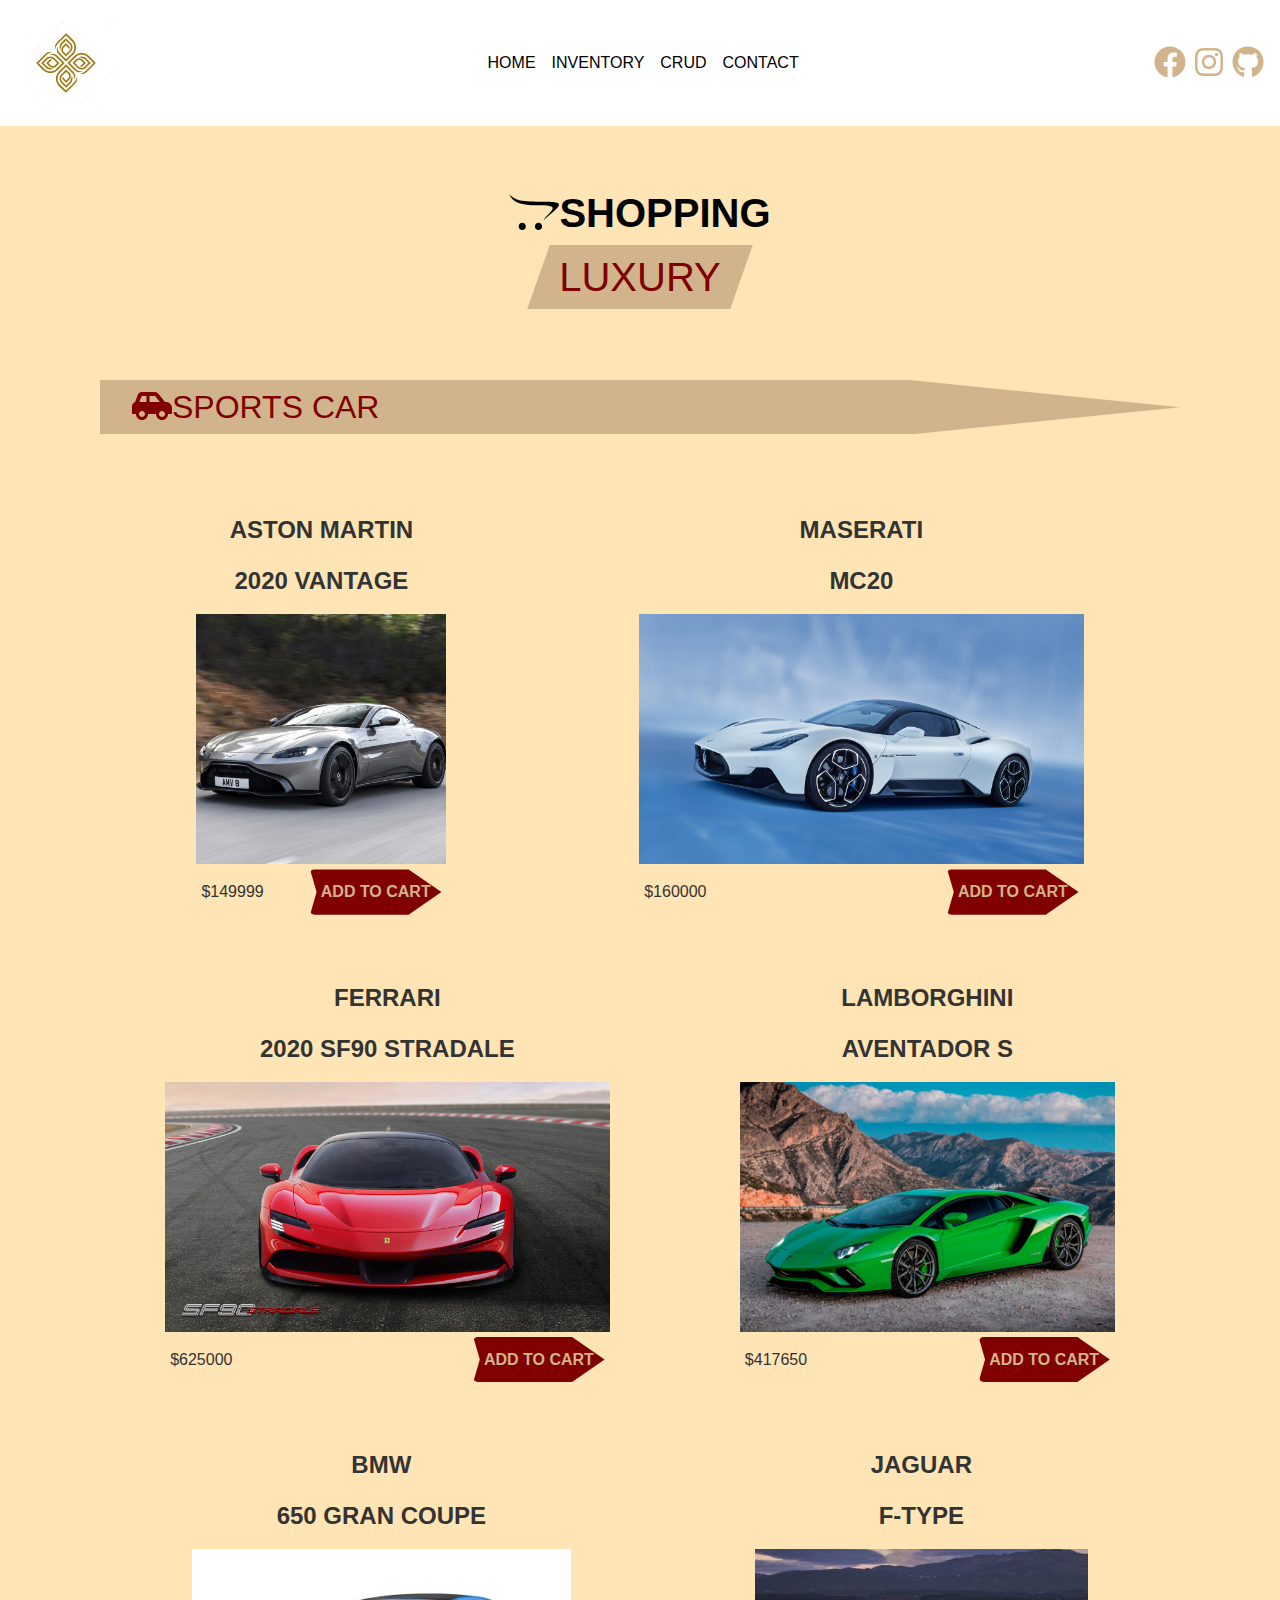
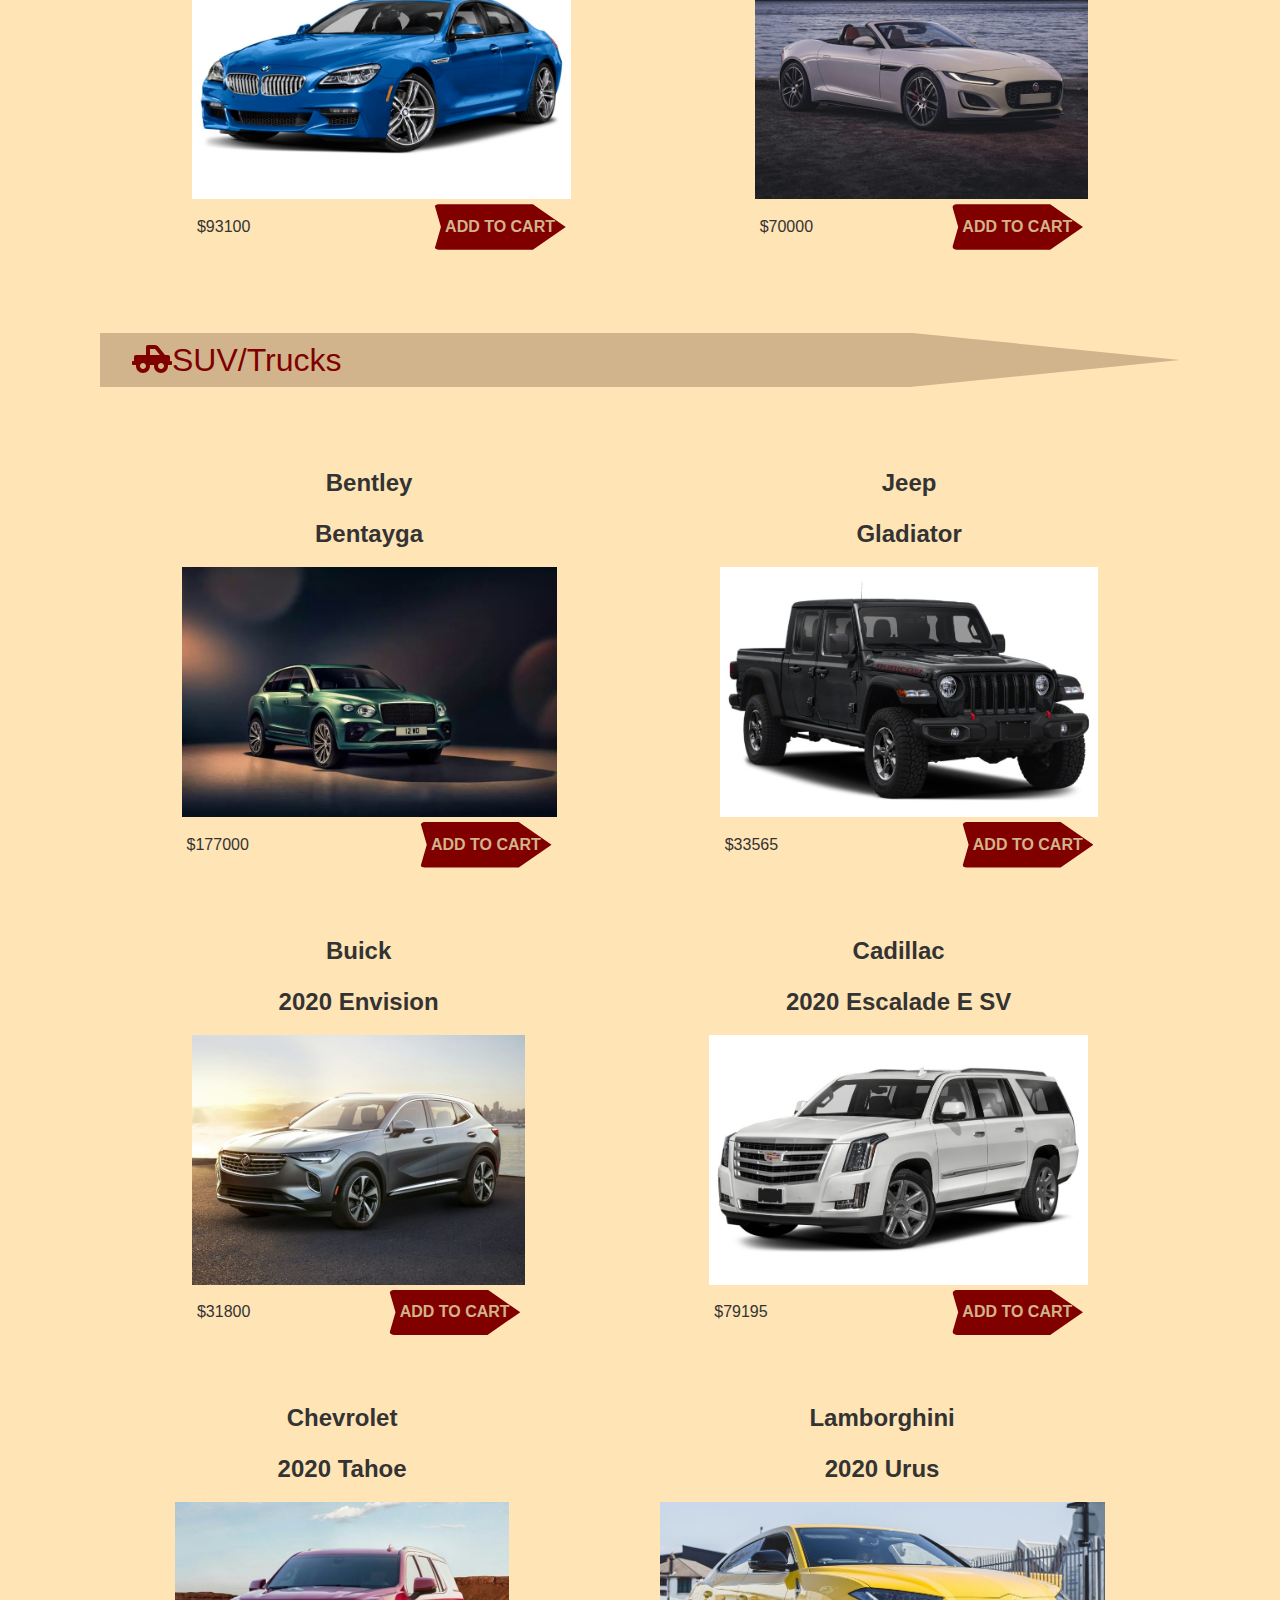
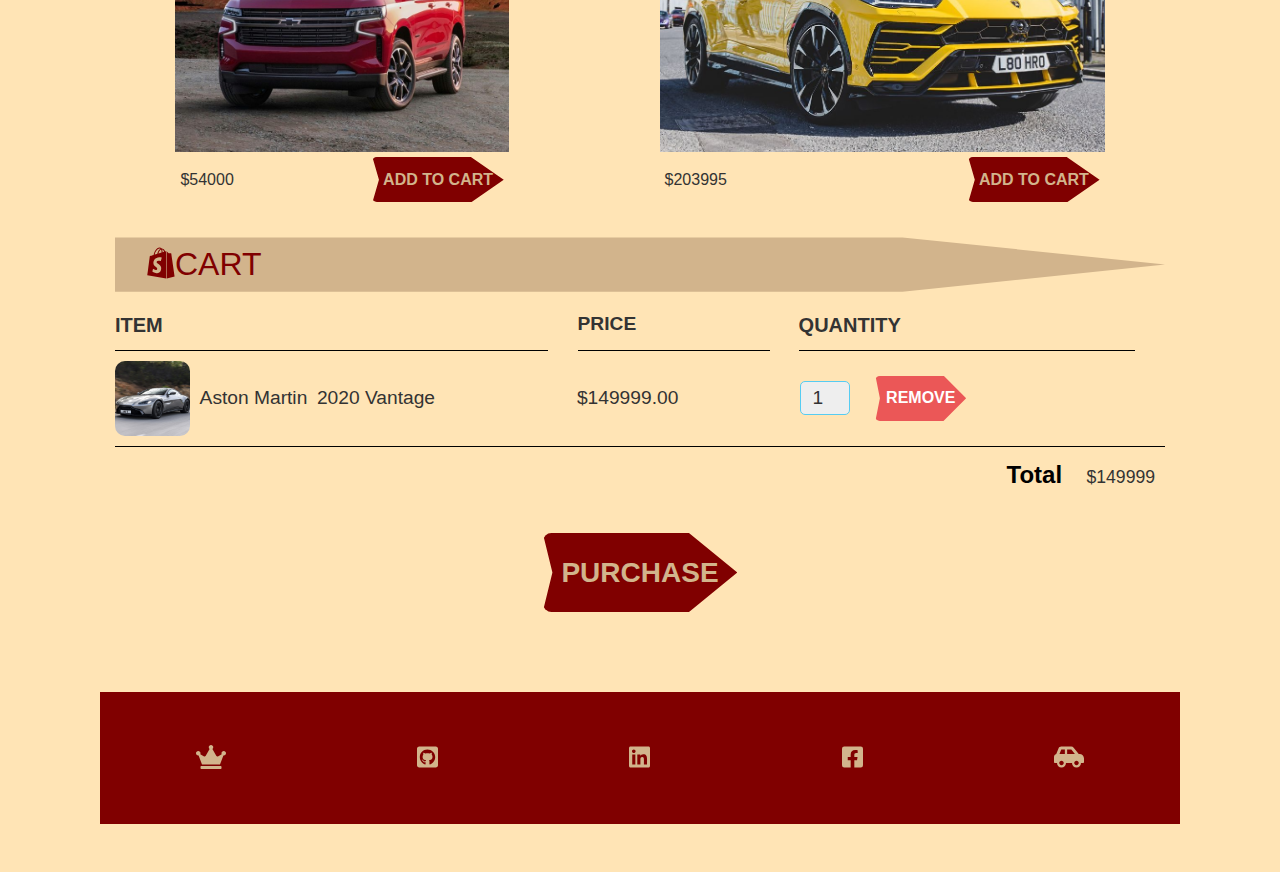
<file: Inventory/shop.html>
<!DOCTYPE html>
<html lang="en">
<head>
    <meta charset="UTF-8">
    <meta name="viewport" content="width=device-width, initial-scale=1.0">
    <meta http-equiv="X-UA-Compatible" content="ie=edge">
      <!-- bootstrap css -->
      <link rel="stylesheet" href="css/bootstrap.min.css">
      <!-- main css -->
      <link rel="stylesheet" href="main.css">

       <!-- font awesome -->
    <script src="js/all.js"></script>
    <title>Shop Cart</title>
</head>
<body>
       <!-- logo -->
 <div class="preloader d-flex justify-content-center align-items-center">
    <img src="img/logo.gif" alt="preloader">
</div>
<!-- end logo -->
<!-- nav section -->
<nav class="navbar navbar-expand-lg px-3" id="navBar">
   <a href="#" class="navbar-brand">
       <img src="img/logo.jpg" alt="logo" height="100" width="100">
   </a>
<button class="navbar-toggler" type="button" data-toggle='collapse' data-target="#myNav">
    <span class="navbar-icon">
        <i class="fas fa-bars"></i>
    </span>
</button>
<!-- collapse bar -->
<div class="collapse navbar-collapse" id="myNav">
    <ul class="navbar-nav mx-auto">
        <li class="nav-item active">
            <a href="/index.html" class="nav-link">
                Home
            </a>
        </li>
        <li class="nav-item">
            <a href="/Inventory/inventory.html " class="nav-link">
                Inventory
            </a>
        </li>
        <li class="nav-item">
            <a href="/CRUD/crud.html" class="nav-link">
                CRUD
            </a>
        </li>
        <li class="nav-item">
            <a href="/Contact/contactf.html" class="nav-link">
                Contact
            </a>
        </li>
    </ul>
    <!-- social icons -->
    <div class="nav-icon d-none d-lg-block">
        <a href="#" class="nav-icon">
            <i class="fab fa-facebook"></i>
        </a>
        <a href="#" class="nav-icon">
            <i class="fab fa-instagram"></i>
        </a>
        <a href="https://github.com/ADariusC03" class="nav-icon">
            <i class="fab fa-github"></i>
        </a>
    </div>
</div>
</nav>
    <!-- inventory -->
<section class="inventory py-5" id="inventory">
    <div class="container">
        <div class="row mb-5">
            <div class="col d-flex flex-wrap text-uppercase justify-content-center">
                <h1 class="font-weight-bold align-self-center mx-1"><i class="fab fa-opencart"></i>Shopping</h1>
                <h1 class="section-title--special mx-1">Luxury</h1>
            </div>
        </div>
        <section class="container content-section text-uppercase">
            <h2 class="section-header mb-5 section-title--specials"><i class="fas fa-car-side"></i>Sports Car</h2>
            <div class="shop-items">
                <div class="shop-item">
                    <span class="shop-item-title">Aston Martin</span>
                    <span class="shop-item-title">2020 Vantage</span>
                    <img class="shop-item-image" src="img/AMVantage.jpg">
                    <div class="shop-item-details">
                        <span class="shop-item-price">$149999</span>
                        <button class="btn btn-primary shop-item-button" type="button">ADD TO CART</button>
                    </div>
                </div>
                <div class="shop-item">
                    <span class="shop-item-title">Maserati</span>
                    <span class="shop-item-title">MC20</span>
                    <img class="shop-item-image" src="img/01-desktop.jpg">
                    <div class="shop-item-details">
                        <span class="shop-item-price">$160000</span>
                        <button class="btn btn-primary shop-item-button"type="button">ADD TO CART</button>
                    </div>
                </div>
                <div class="shop-item">
                    <span class="shop-item-title">Ferrari</span>
                    <span class="shop-item-title">2020 SF90 STRADALE</span>
                    <img class="shop-item-image" src="img/ferrariStra.jpg">
                    <div class="shop-item-details">
                        <span class="shop-item-price">$625000</span>
                        <button class="btn btn-primary shop-item-button" type="button">ADD TO CART</button>
                    </div>
                </div>
                <div class="shop-item">
                    <span class="shop-item-title">Lamborghini</span>
                    <span class="shop-item-title">Aventador S</span>
                    <img class="shop-item-image" src="img/lamboS.jpg">
                    <div class="shop-item-details">
                        <span class="shop-item-price">$417650</span>
                        <button class="btn btn-primary shop-item-button" type="button">ADD TO CART</button>
                    </div>
                </div>
                <div class="shop-item">
                    <span class="shop-item-title">BMW</span>
                    <span class="shop-item-title">650 Gran Coupe</span>
                    <img class="shop-item-image" src="img/IMG_4268.JPG">
                    <div class="shop-item-details">
                        <span class="shop-item-price">$93100</span>
                        <button class="btn btn-primary shop-item-button" type="button">ADD TO CART</button>
                    </div>
                </div>
                <div class="shop-item">
                    <span class="shop-item-title">Jaguar</span>
                    <span class="shop-item-title">F-TYPE</span>
                    <img class="shop-item-image" src="img/IMG_4278.JPG">
                    <div class="shop-item-details">
                        <span class="shop-item-price">$70000</span>
                        <button class="btn btn-primary shop-item-button" type="button">ADD TO CART</button>
                    </div>
                </div>
            </div>
        </section>
        <section class="container content-section">
            <h2 class="section-header mb-5 my-5 section-title--specials"><i class="fas fa-truck-pickup"></i>SUV/Trucks</h2>
            <div class="shop-items">
                <div class="shop-item">
                    <span class="shop-item-title">Bentley</span>
                    <span class="shop-item-title">Bentayga</span>
                    <img class="shop-item-image" src="img/bentayga.jpg">
                    <div class="shop-item-details">
                        <span class="shop-item-price">$177000</span>
                        <button class="btn btn-primary shop-item-button" type="button">ADD TO CART</button>
                    </div>
                </div>
                <div class="shop-item">
                    <span class="shop-item-title">Jeep</span>
                    <span class="shop-item-title">Gladiator</span>
                    <img class="shop-item-image" src="img/IMG_4279.JPG">
                    <div class="shop-item-details">
                        <span class="shop-item-price">$33565</span>
                        <button class="btn btn-primary shop-item-button" type="button">ADD TO CART</button>
                    </div>
                </div>
                <div class="shop-item">
                    <span class="shop-item-title">Buick</span>
                    <span class="shop-item-title">2020 Envision</span>
                    <img class="shop-item-image" src="img/IMG_4282.JPG">
                    <div class="shop-item-details">
                        <span class="shop-item-price">$31800</span>
                        <button class="btn btn-primary shop-item-button" type="button">ADD TO CART</button>
                    </div>
                </div>
                <div class="shop-item">
                    <span class="shop-item-title">Cadillac</span>
                    <span class="shop-item-title">2020 Escalade E SV</span>
                    <img class="shop-item-image" src="img/IMG_4280.JPG">
                    <div class="shop-item-details">
                        <span class="shop-item-price">$79195</span>
                        <button class="btn btn-primary shop-item-button" type="button">ADD TO CART</button>
                    </div>
                </div>
                <div class="shop-item">
                    <span class="shop-item-title">Chevrolet</span>
                    <span class="shop-item-title">2020 Tahoe</span>
                    <img class="shop-item-image" src="img/IMG_4283.JPG">
                    <div class="shop-item-details">
                        <span class="shop-item-price">$54000</span>
                        <button class="btn btn-primary shop-item-button" type="button">ADD TO CART</button>
                    </div>
                </div>
                <div class="shop-item">
                    <span class="shop-item-title">Lamborghini</span>
                    <span class="shop-item-title">2020 Urus</span>
                    <img class="shop-item-image" src="img/lamboU.jpg">
                    <div class="shop-item-details">
                        <span class="shop-item-price">$203995</span>
                        <button class="btn btn-primary shop-item-button" type="button">ADD TO CART</button>
                    </div>
                </div>
            </div>

        <section class="container content-section">
            <h2 class="section-header section-title--specials"><i class="fab fa-shopify"></i>CART</h2>
            <div class="cart-row">
                <span class="cart-item cart-header cart-column">ITEM</span>
                <span class="cart-price cart-header cart-column">PRICE</span>
                <span class="cart-quantity cart-header cart-column">QUANTITY</span>
            </div>
            <div class="cart-items">
                <div class="cart-row">
                    <div class="cart-item cart-column">
                        <img class="cart-item-image" src="img/AMVantage.jpg" width="100" height="100">
                        <span class="cart-item-title">Aston Martin</span>
                        <span class="cart-item-title">2020 Vantage</span>
                    </div>
                    <span class="cart-price cart-column">$149999.00</span>
                    <div class="cart-quantity cart-column">
                        <input class="cart-quantity-input" type="number" value="1">
                        <button class="btn btn-danger" type="button">REMOVE</button>
                    </div>
                </div>
            </div>
            <div class="cart-total">
                <strong class="cart-total-title">Total</strong>
                <span class="cart-total-price">$149999</span>
            </div>
            <button class="btn btn-primary btn-purchase" type="button">PURCHASE</button>
        </section>

    

















        <footer class="footer py-5">
            <div class="footer-icons d-flex justify-content-around">
                <a href="index.html" class="footer-icon">
                    <i class="fas fa-crown"></i>
                </a>
                <a href="https://github.com/ADariusC03" class="footer-icon">
                    <i class="fab fa-github-square"></i>
                </a>
                <a href="" class="footer-icon">
                    <i class="fab fa-linkedin"></i>
                </a>
                <a href="" class="footer-icon">
                    <i class="fab fa-facebook-square"></i>
                </a>
                <a href="Inventory/inventory.html" class="footer-icon">
                    <i class="fas fa-car-side"></i>
                </a>
            </div>
        </footer>
        
        
        
        
        
             <!-- jquery -->
             <script src="js/jquery-3.5.1.min.js"></script>
             <!-- bootstrap js -->
             <script src="js/bootstrap.bundle.min.js"></script>
             <!-- script js -->
             <script src="script.js"></script>
</body>
</html>
</file>
<file: main.css>
*{
    margin: 0;
    padding: 0;
}
@import url('https://fonts.googleapis.com/css2?family=Poppins:ital,wght@1,500&display=swap');

:root{
    --mainBlue: turquoise;
    --transparentBlue:blue ;
    --mainWhite: white ;
    --mainBlack: black;
    --mainGrey: grey;
    --mainYellow: yellow;
}

body{
    font-family: 'Poppins' , sans-serif;
    color: black;
    background: ivory;
}
/*section title*/
.section-title--special{
    background: tan;
    color: maroon;
    padding: 0.5rem 2rem;
    clip-path: polygon(10% 0, 100% 0, 90% 100%, 0 100% );
}
/*preloader*/
.preloader{
    position: fixed;
    top: 0;
    bottom: 0;
    left: 0;
    right: 0;
    background: ivory;
    z-index: 999;
}
.hidePreloader{
    display: none!important;
}
/*navbar*/
.navbar{
    background: var(--mainWhite);
}
.navbar-icon{
    font-size: 2rem;
    color:tan;
}
.navbar-toggler{
    outline-color:goldenrod!important;
}
.nav-link{
    color: var(--mainBlack);
    text-transform: uppercase;
}
.nav-link:hover{
    color: tan;
}
.nav-icon{
    font-size: 2rem;
    color: tan;
    text-decoration: none!important;
}
/*header*/
.header{
    clip-path: polygon(0% 0%, 100% 0%, 100% 75%, 75% 75%, 75% 100%, 50% 75%, 0% 75%);
    color: goldenrod;
    overflow: hidden;
}
.height-max{
    min-height: calc(95vh - 76px);
    background: url(/img/carlot.png);
    background-position: center;
    background-size: cover;
    background-attachment: fixed;
    background-repeat: no-repeat;
    animation-name: zoom;
    animation-duration: 20s;
    animation-delay: 5s;
    animation-iteration-count: infinite;
}
@keyframes zoom{
    0%{
        transform: scale(1);
    }
    25%{
        transform: scale(1.2);
    }
    50%{
        transform: scale(1.3) translateX(-5%);
    }
    100%{
        transform: scale(1.2) translateX(-5%);
    }
}
.title-heading{
    background: rgba(0,0,0,0.5);
    border-left: 0.4rem solid maroon;
}
.title{
    font-size: 1.7rem;
    font-weight: 700;
}
@media screen and (min-width:768px){
   title{
    font-size: 3rem;
    } 
}
.title-icon{
    color: maroon;
    text-decoration: none!important;
}
.title-icon:hover{
    color: black;
    opacity: 0.7;
}
/*Skills*/
.skill-icon{
    font-size: 3rem;
    color: papayawhip;
    background: maroon;
}
.skill-icon:hover{
    color: black;
}
.skill-underline{
    width: 6rem;
    height: 0.3rem;
    background: black;
    margin: 1rem auto;
}
/*Inventory*/
.inventory{
    background: moccasin;
}
.car-card{
    border-radius: 0!important;
}
.car-img{
    border-top: 0;
    border-bottom: 0;
}
.car-value{
    background: maroon;
    color: tan;
    clip-path: polygon(75% 0%, 100% 50%, 75% 100%, 0% 100%, 5% 50%, 0% 0%);
}
.car-value:hover{
    color: mintcream;
}
/*Features*/
.featured{
    background: ivory;
}
.featured-item{
    background: lightgray;
    border-radius: 0.5rem;
    opacity: 0.7;
    cursor: pointer;
    transition: all 1s ease-in-out;
}
.featured-item:hover{
    opacity: 1;
    transform: scale(1.05);
}
.featured-icon{
    font-size: 1.4rem;
    color: maroon;
    cursor: pointer;
    transition: all 0.5s ease-in-out;
}
.featured-icon:hover{
    color: gray;
}
.img-container{
    background: maroon;
    position: relative;
    overflow: hidden;
}
.featured-photo{
    transition: all 1s ease-in-out;
}
.img-container:hover .featured-photo{
    transform: scale(1.3);
    opacity: 0.5;
}
.featured-link{
    position: absolute;
    top: 50%;
    left: 50%;
    font-size: 3rem;
    transform: translate(-50%, -50%);
    color: black;
    opacity: 0;
    transition: all 1s ease-in-out;
}
.featured-link{
    color: grey;
}
.img-container:hover .featured-link{
    opacity: 1;
}
/*Customer Experience*/
.review{
    margin: 50px auto;
    padding: 30px;
}
.review h1{
    text-align: center;
    font-weight: bold;
    color: maroon;
    padding-bottom: 10px;
    text-transform: uppercase;
}
.review h1::after{
    content: '';
    background: #ff9800;
    display: block;
    height: 3px;
    width: 170px;
    margin: 20px auto 5px;
}
.reviews{
    padding: 40px 0;
    background: #f1f1f1;
    color: #434343;
    text-align: center;
}
.inner{
    max-width: 1200px;
    margin: auto;
    overflow: hidden;
    padding: 0 20px;
}
.row{
    display: flex;
    flex-wrap: wrap;
    justify-content: center;
}
.col{
    flex: 33.33%;
    max-width: 33.33%;
    box-sizing: border-box;
    padding: 15px;
}
.review img{
    width: 110px;
    height: 110px;
    border-radius: 50%;
}
.name{
    font-size: 20px;
    text-transform: uppercase;
    margin: 20px 0;
}
.stars{
    color: lightgreen;
    margin-bottom: 20px;
}
@media screen and (max-width:960px){
    .col{
        flex: 100%;
        max-width: 80%;
    }
}
@media screen and (max-width:960px){
    .col{
        flex: 100%;
        max-width: 100%;
    }
}
/*Questions*/
.question{
    background: url(img/dealership.jpg)center/cover fixed no-repeat;
}
.question-black{
    background: rgba(95, 95, 95, 0.5);
}
.question-grey{
    background: rgba(95, 95, 95, 0.5);
}
.question-icon{
    font-size: 4rem;
    color: maroon;
    transition: all 0.5s ease-in-out;
}
.question-icon:hover{
    transform: translateY(-10%);
    color: tan;
}
.question-info{
    color: ivory;
}
/*Footer*/
.footer{
background-color: maroon;
}
.footer-icon{
    font-size: 1.5rem;
    text-decoration: none;
    color: tan;
    transition: none 1s ease-in-out;
}
.footer-icon:hover{
    color: ivory;
}
</file>
<file: CRUD/art.css>
*{
    margin: 0;
    padding: 0;
}
@import url('https://fonts.googleapis.com/css2?family=Poppins:ital,wght@1,500&display=swap');

:root{
    --mainBlue: turquoise;
    --transparentBlue:blue ;
    --mainWhite: white ;
    --mainBlack: black;
    --mainGrey: grey;
    --mainYellow: yellow;
}

body{
    font-family: 'Poppins' , sans-serif;
    color: black;
    background: ivory;
}
/*section title*/
.section-title--special{
    background: tan;
    color: maroon;
    padding: 0.5rem 2rem;
    clip-path: polygon(10% 0, 100% 0, 90% 100%, 0 100% );
}
/*preloader*/
.preloader{
    position: fixed;
    top: 0;
    bottom: 0;
    left: 0;
    right: 0;
    background: ivory;
    z-index: 999;
}
.hidePreloader{
    display: none!important;
}
/*navbar*/
.navbar{
    background: var(--mainWhite);
}
.navbar-icon{
    font-size: 2rem;
    color:tan;
}
.navbar-toggler{
    outline-color:goldenrod!important;
}
.nav-link{
    color: var(--mainBlack);
    text-transform: uppercase;
}
.nav-link:hover{
    color: tan;
}
.nav-icon{
    font-size: 2rem;
    color: tan;
    text-decoration: none!important;
}

body > table{
    width: 80%;
}

table{
    border-collapse: collapse;
}
table.list{
    width: 100%;
}

td, th{
    border: 1px solid maroon;
    text-align: left;
    padding: 8px;
}
tr:nth-child(even), table.list thead>tr{
    background: tan;
}

input[type=text], input[type=number] {
    width: 100%;
    padding: 12px 20px;
    margin: 8px 0;
    display: inline-block;
    border: 2px solid maroon;
    border-radius: 4px;
    box-sizing: border-box;
}

input[type=submit]{
    width: 20%;
    background-color: maroon;
    color: tan; 
    padding: 14px 20px;
    margin: 8px 0;
    border: none;
    border-radius: 4px;
    cursor: pointer;
}

form div.form-action-buttons{
    text-align: right;
}

a{
    cursor: pointer;
    text-decoration: underline;
    color: #0000ee;
    margin-right: 4px;
}

label.validation-error{
    color: maroon;
    margin-left: 5px;
}

.hide{
    display: none;
}
.question{
    background: url(/img/dealership.jpg)center/cover fixed no-repeat;
}
.question-black{
    background: rgba(95, 95, 95, 0.5);
}
.question-grey{
    background: rgba(95, 95, 95, 0.5);
}
.question-icon{
    font-size: 4rem;
    color: maroon;
    transition: all 0.5s ease-in-out;
}
.question-icon:hover{
    transform: translateY(-10%);
    color: tan;
}
.question-info{
    color: ivory;
}
/*Footer*/
.footer{
background-color: maroon;
}
.footer-icon{
    font-size: 1.5rem;
    text-decoration: none;
    color: tan;
    transition: none 1s ease-in-out;
}
.footer-icon:hover{
    color: ivory;
}
</file>
<file: Inventory/main.css>
*{
    margin: 0;
    padding: 0;
}
@import url('https://fonts.googleapis.com/css2?family=Poppins:ital,wght@1,500&display=swap');

:root{
    --mainBlue: turquoise;
    --transparentBlue:blue ;
    --mainWhite: white ;
    --mainBlack: black;
    --mainGrey: grey;
    --mainYellow: yellow;
}

body{
    font-family: 'Poppins' , sans-serif;
    color: black;
    background: ivory;
}
/*section title*/
.section-title--special{
    background: tan;
    color: maroon;
    padding: 0.5rem 2rem;
    clip-path: polygon(10% 0, 100% 0, 90% 100%, 0 100% );
}
.section-title--specials{
    background: tan;
    color: maroon;
    padding: 0.5rem 2rem;
    clip-path: polygon(0% 0%, 75% 0%, 100% 50%, 75% 100%, 0% 100% );
}
/*preloader*/
.preloader{
    position: fixed;
    top: 0;
    bottom: 0;
    left: 0;
    right: 0;
    background: ivory;
    z-index: 999;
}
.hidePreloader{
    display: none!important;
}
/*navbar*/
.navbar{
    background: var(--mainWhite);
}
.navbar-icon{
    font-size: 2rem;
    color:tan;
}
.navbar-toggler{
    outline-color:goldenrod!important;
}
.nav-link{
    color: var(--mainBlack);
    text-transform: uppercase;
}
.nav-link:hover{
    color: tan;
}
.nav-icon{
    font-size: 2rem;
    color: tan;
    text-decoration: none!important;
}
/*header*/
.header{
    clip-path: polygon(0% 0%, 100% 0%, 100% 75%, 75% 75%, 75% 100%, 50% 75%, 0% 75%);
    color: goldenrod;
    overflow: hidden;
}
.height-max{
    min-height: calc(95vh - 76px);
    background: url(/img/carlot.png);
    background-position: center;
    background-size: cover;
    background-attachment: fixed;
    background-repeat: no-repeat;
    animation-name: zoom;
    animation-duration: 20s;
    animation-delay: 5s;
    animation-iteration-count: infinite;
}
@keyframes zoom{
    0%{
        transform: scale(1);
    }
    25%{
        transform: scale(1.2);
    }
    50%{
        transform: scale(1.3) translateX(-5%);
    }
    100%{
        transform: scale(1.2) translateX(-5%);
    }
}
.title-heading{
    background: rgba(0,0,0,0.5);
    border-left: 0.4rem solid maroon;
}
.title{
    font-size: 1.7rem;
    font-weight: 700;
}
@media screen and (min-width:768px){
   title{
    font-size: 3rem;
    } 
}
.title-icon{
    color: maroon;
    text-decoration: none!important;
}
.title-icon:hover{
    color: black;
    opacity: 0.7;
}
/*Skills*/
.skill-icon{
    font-size: 3rem;
    color: papayawhip;
    background: maroon;
}
.skill-icon:hover{
    color: black;
}
.skill-underline{
    width: 6rem;
    height: 0.3rem;
    background: black;
    margin: 1rem auto;
}
/*Inventory*/
.inventory{
    background: moccasin;
}
.car-card{
    border-radius: 0!important;
}
.car-img{
    border-top: 0;
    border-bottom: 0;
}
.car-value{
    background: maroon;
    color: tan;
    clip-path: polygon(75% 0%, 100% 50%, 75% 100%, 0% 100%, 5% 50%, 0% 0%);
}
.car-value:hover{
    color: mintcream;
}
.featured{
    background: ivory;
}
.featured-item{
    background: lightgray;
    border-radius: 0.5rem;
    opacity: 0.7;
    cursor: pointer;
    transition: all 1s ease-in-out;
}
.featured-item:hover{
    opacity: 1;
    transform: scale(1.05);
}
.featured-icon{
    font-size: 1.4rem;
    color: maroon;
    cursor: pointer;
    transition: all 0.5s ease-in-out;
}
.featured-icon:hover{
    color: gray;
}
.img-container{
    background: maroon;
    position: relative;
    overflow: hidden;
}
.featured-photo{
    transition: all 1s ease-in-out;
}
.img-container:hover .featured-photo{
    transform: scale(1.3);
    opacity: 0.5;
}
.featured-link{
    position: absolute;
    top: 50%;
    left: 50%;
    font-size: 3rem;
    transform: translate(-50%, -50%);
    color: black;
    opacity: 0;
    transition: all 1s ease-in-out;
}
.featured-link{
    color: grey;
}
.img-container:hover .featured-link{
    opacity: 1;
}
/*Customer Experience*/
.review{
    margin: 50px auto;
    padding: 30px;
}
.review h1{
    text-align: center;
    font-weight: bold;
    color: maroon;
    padding-bottom: 10px;
    text-transform: uppercase;
}
.review h1::after{
    content: '';
    background: #ff9800;
    display: block;
    height: 3px;
    width: 170px;
    margin: 20px auto 5px;
}
.reviews{
    padding: 40px 0;
    background: #f1f1f1;
    color: #434343;
    text-align: center;
}
.inner{
    max-width: 1200px;
    margin: auto;
    overflow: hidden;
    padding: 0 20px;
}
.row{
    display: flex;
    flex-wrap: wrap;
    justify-content: center;
}
.col{
    flex: 33.33%;
    max-width: 33.33%;
    box-sizing: border-box;
    padding: 15px;
}
.review img{
    width: 110px;
    height: 110px;
    border-radius: 50%;
}
.name{
    font-size: 20px;
    text-transform: uppercase;
    margin: 20px 0;
}
.stars{
    color: yellow;
    margin-bottom: 20px;
}
@media screen and (max-width:960px){
    .col{
        flex: 100%;
        max-width: 80%;
    }
}
@media screen and (max-width:960px){
    .col{
        flex: 100%;
        max-width: 100%;
    }
}
/*Footer*/
.footer{
    background-color: maroon;
    }
    .footer-icon{
        font-size: 1.5rem;
        text-decoration: none;
        color: tan;
        transition: none 1s ease-in-out;
    }
    .footer-icon:hover{
        color: ivory;
    }
    
    .btn {
    text-align: center;
    vertical-align: middle;
    padding: .67em .67em;
    cursor: pointer;
    clip-path: polygon(75% 0%, 100% 50%, 75% 100%, 0% 100%, 5% 50%, 0% 0%);;
}

.btn-header {
    margin: .5em 15% 2em 15%;
    color: white;
    border: 2px solid #2D9CDB;
    background-color: rgba(255, 255, 255, .1);
    border-radius: 0;
    font-size: 1.5em;
    font-weight: lighter;
    padding-left: 2em;
    padding-right: 2em;
}

.btn-header:hover {
    background-color: rgba(255, 255, 255, .3);
}

.btn-play {
    display: block;
    margin: 0 auto;
    color: #2D9CDB;
    font-size: 4em;
    border-radius: 50%;
    width: 100px;
    height: 100px;
    padding: 0;
    text-align: center;
}

.btn-primary {
    color: tan;
    background-color: maroon;
    border: none;
    border-radius: .3em;
    font-weight: bold;
}

.btn-primary:hover {
    background-color: #2D9CDB;
}
.cart-header {
    font-weight: bold;
    font-size: 1.25em;
    color: #333;
}

.cart-column {
    display: flex;
    align-items: center;
    border-bottom: 1px solid black;
    margin-right: 1.5em;
    padding-bottom: 10px;
    margin-top: 10px;
}

.cart-row {
    display: flex;
}

.cart-item {
    width: 45%;
}

.cart-price {
    width: 20%;
    font-size: 1.2em;
    color: #333;
}

.cart-quantity {
    width: 35%;
}

.cart-item-title {
    color: #333;
    margin-left: .5em;
    font-size: 1.2em;
}

.cart-item-image {
    width: 75px;
    height: auto;
    border-radius: 10px;
}

.btn-danger {
    color: white;
    background-color: #EB5757;
    border: none;
    border-radius: .3em;
    font-weight: bold;
}

.btn-danger:hover {
    background-color: #CC4C4C;
}

.shop-item {
    margin: 30px;
}

.shop-item-title {
    display: block;
    width: 100%;
    text-align: center;
    font-weight: bold;
    font-size: 1.5em;
    color: #333;
    margin-bottom: 15px;
}

.shop-item-image {
    height: 250px;
}

.shop-item-details {
    display: flex;
    align-items: center;
    padding: 5px;
}

.shop-item-price {
    flex-grow: 1;
    color: #333;
}

.shop-items {
    display: flex;
    flex-wrap: wrap;
    justify-content: space-around;
}.shop-item {
    margin: 30px;
}

.shop-item-title {
    display: block;
    width: 100%;
    text-align: center;
    font-weight: bold;
    font-size: 1.5em;
    color: #333;
    margin-bottom: 15px;
}

.shop-item-image {
    height: 250px;
}

.shop-item-details {
    display: flex;
    align-items: center;
    padding: 5px;
}

.shop-item-price {
    flex-grow: 1;
    color: #333;
}

.shop-items {
    display: flex;
    flex-wrap: wrap;
    justify-content: space-around;
}

.cart-quantity-input {
    height: 34px;
    width: 50px;
    border-radius: 5px;
    border: 1px solid #56CCF2;
    background-color: #eee;
    color: #333;
    padding: 0;
    text-align: center;
    font-size: 1.2em;
    margin-right: 25px;
}

.cart-row:last-child {
    border-bottom: 1px solid black;
}

.cart-row:last-child .cart-column {
    border: none;
}

.cart-total {
    text-align: end;
    margin-top: 10px;
    margin-right: 10px;
}

.cart-total-title {
    font-weight: bold;
    font-size: 1.5em;
    color: black;
    margin-right: 20px;
}

.cart-total-price {
    color: #333;
    font-size: 1.1em;
}

.btn-purchase {
    display: block;
    margin: 40px auto 80px auto;
    font-size: 1.75em;
}
</file>
